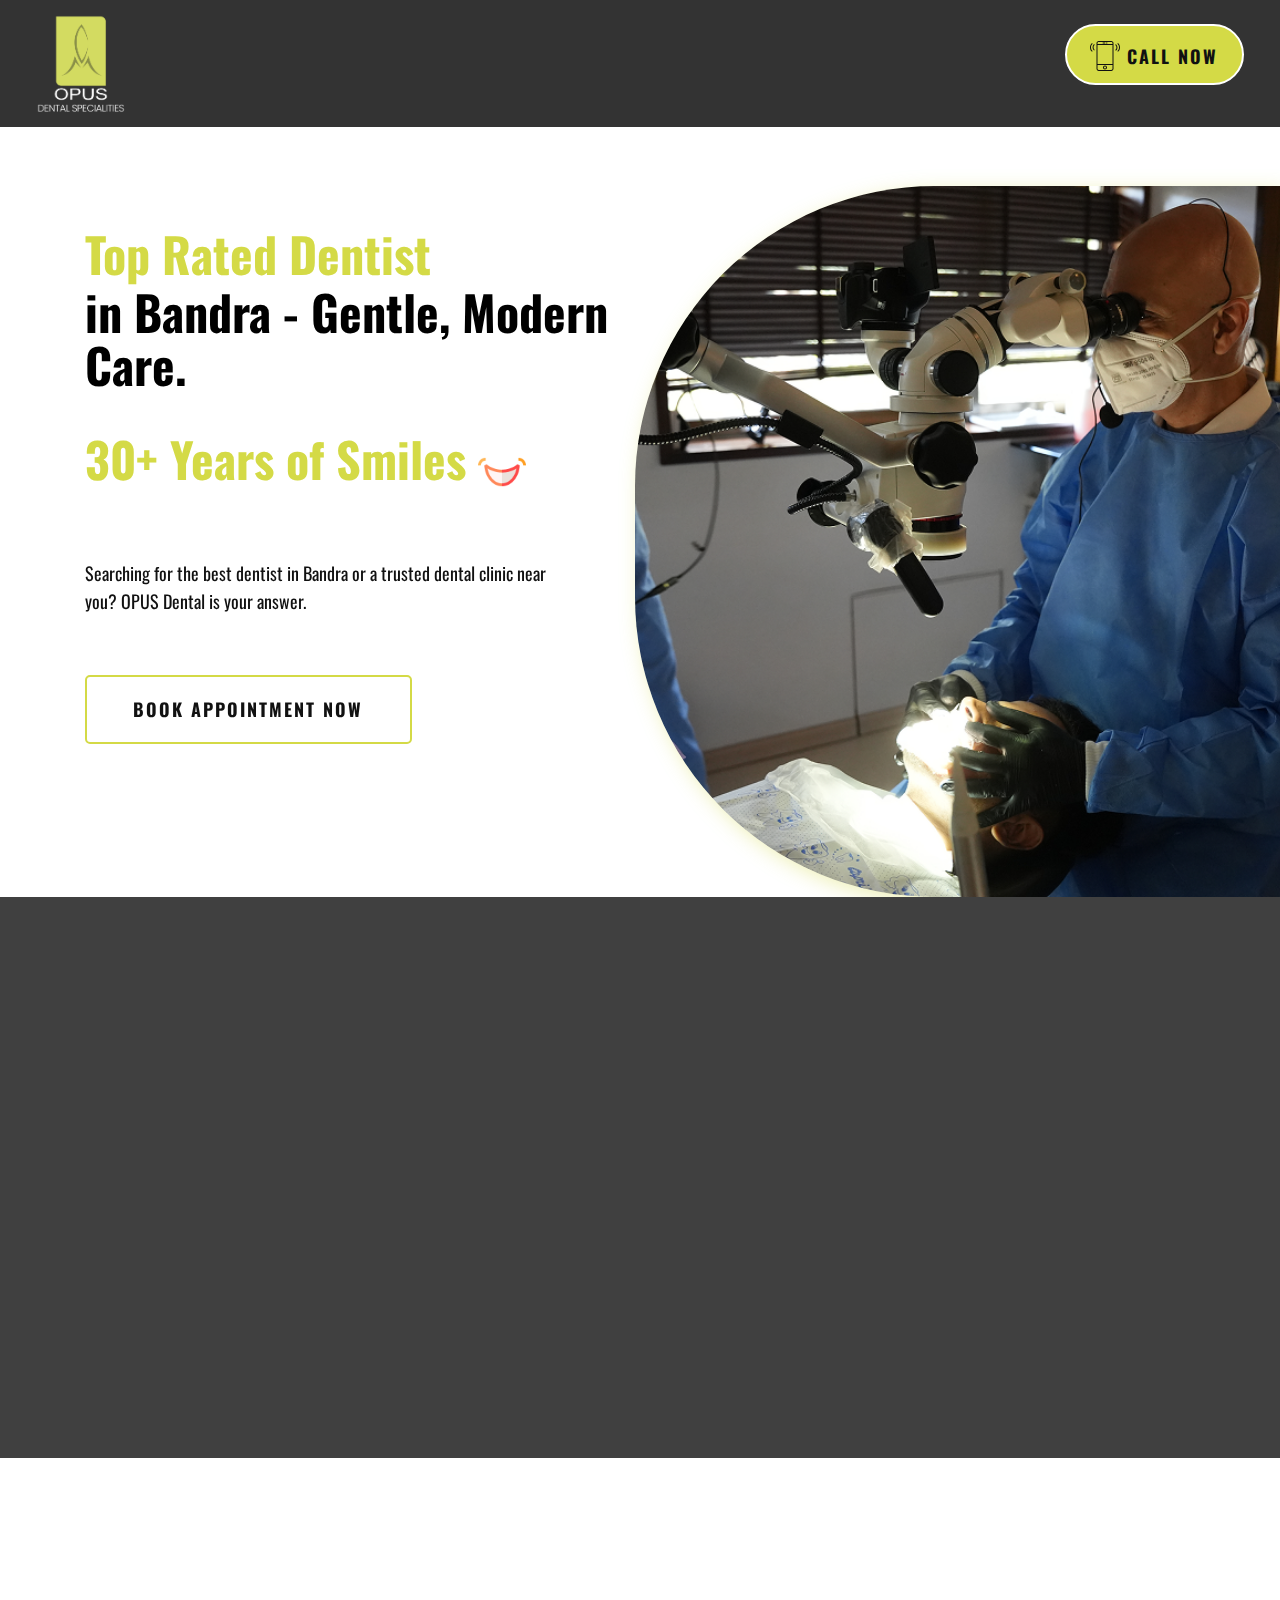
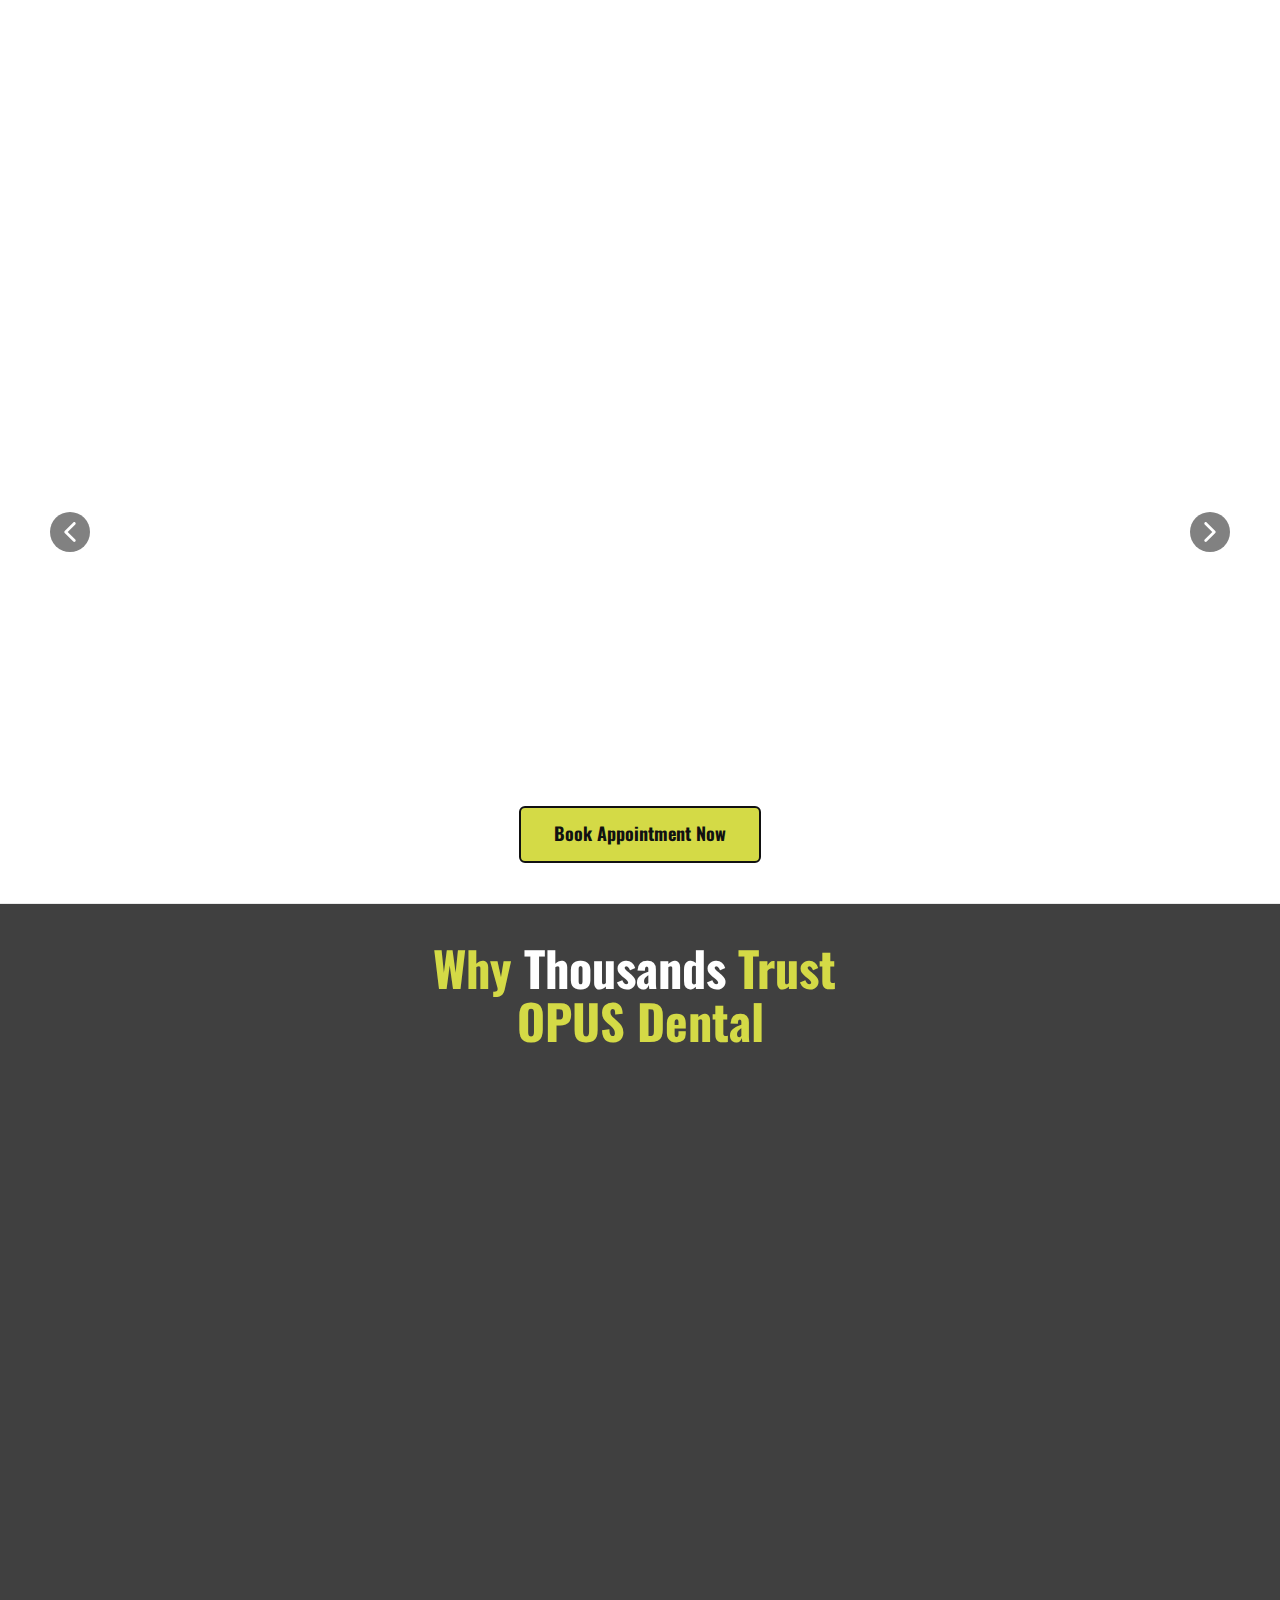
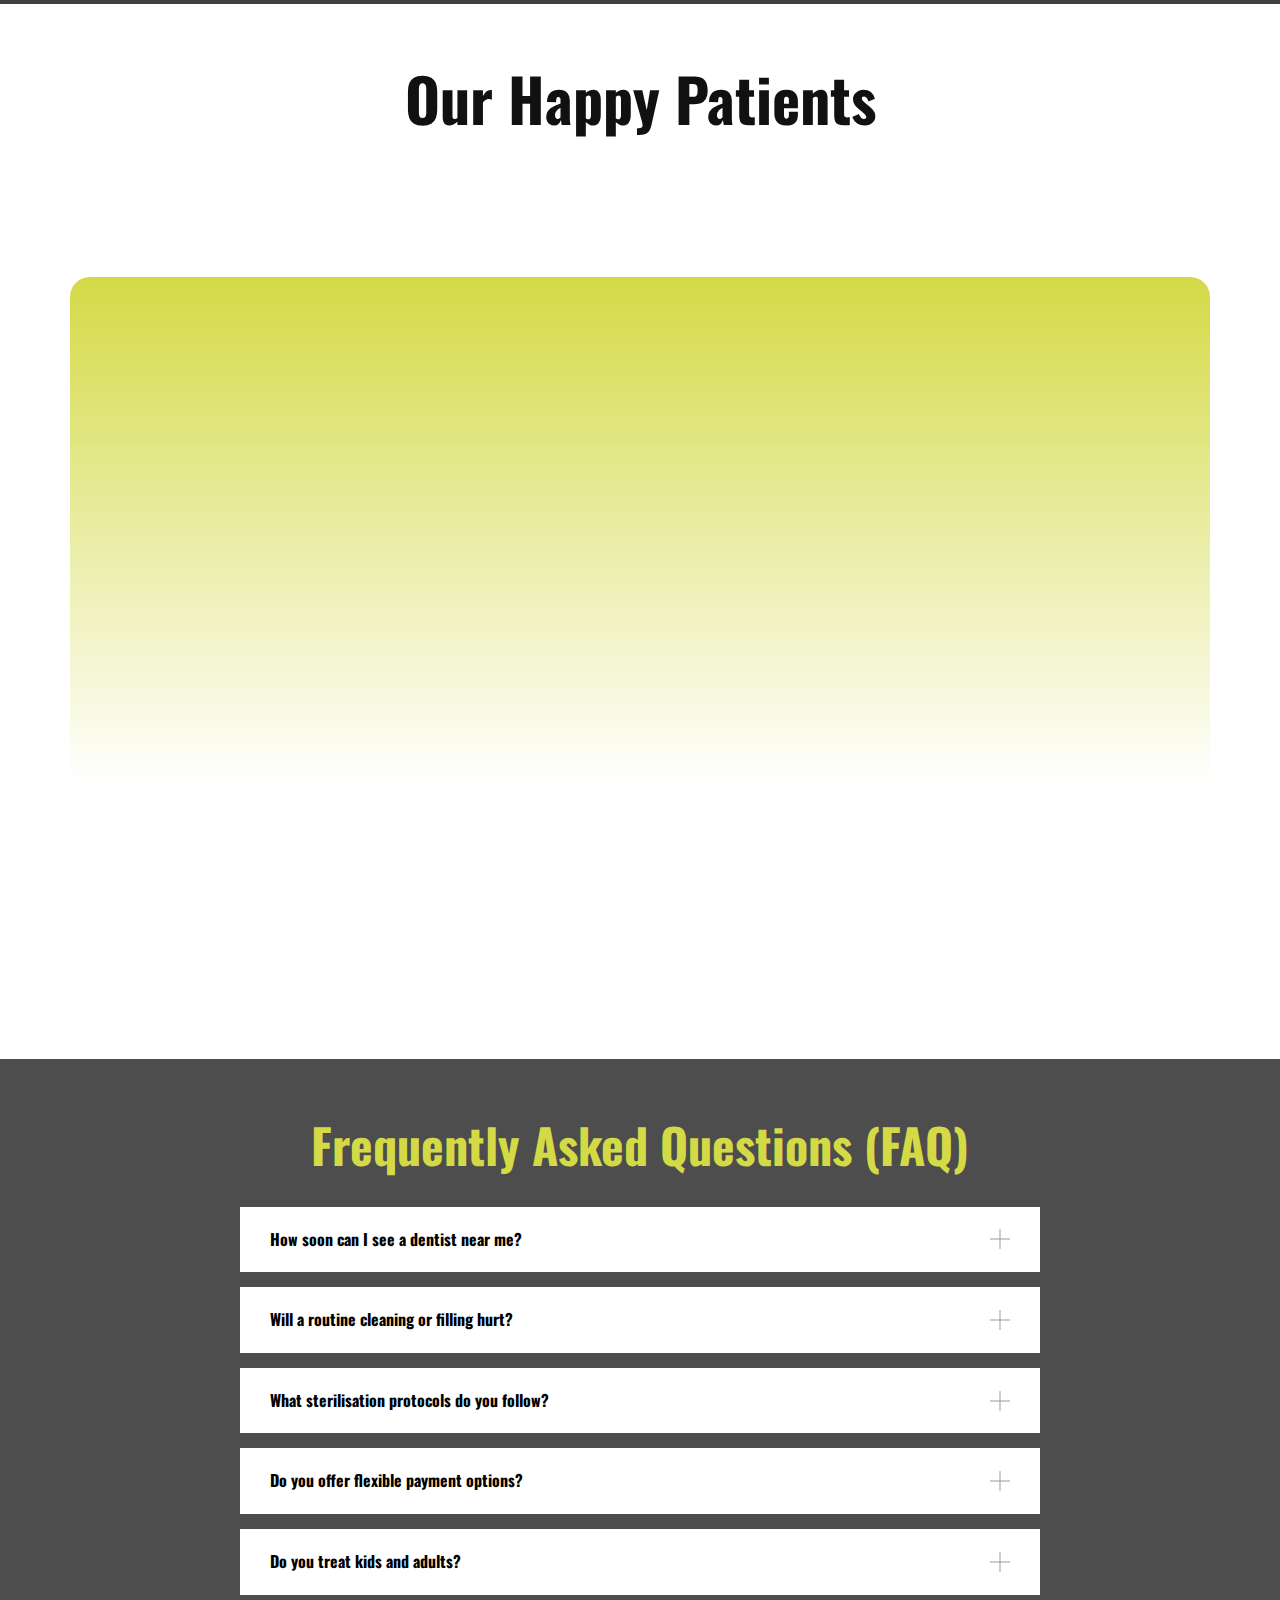
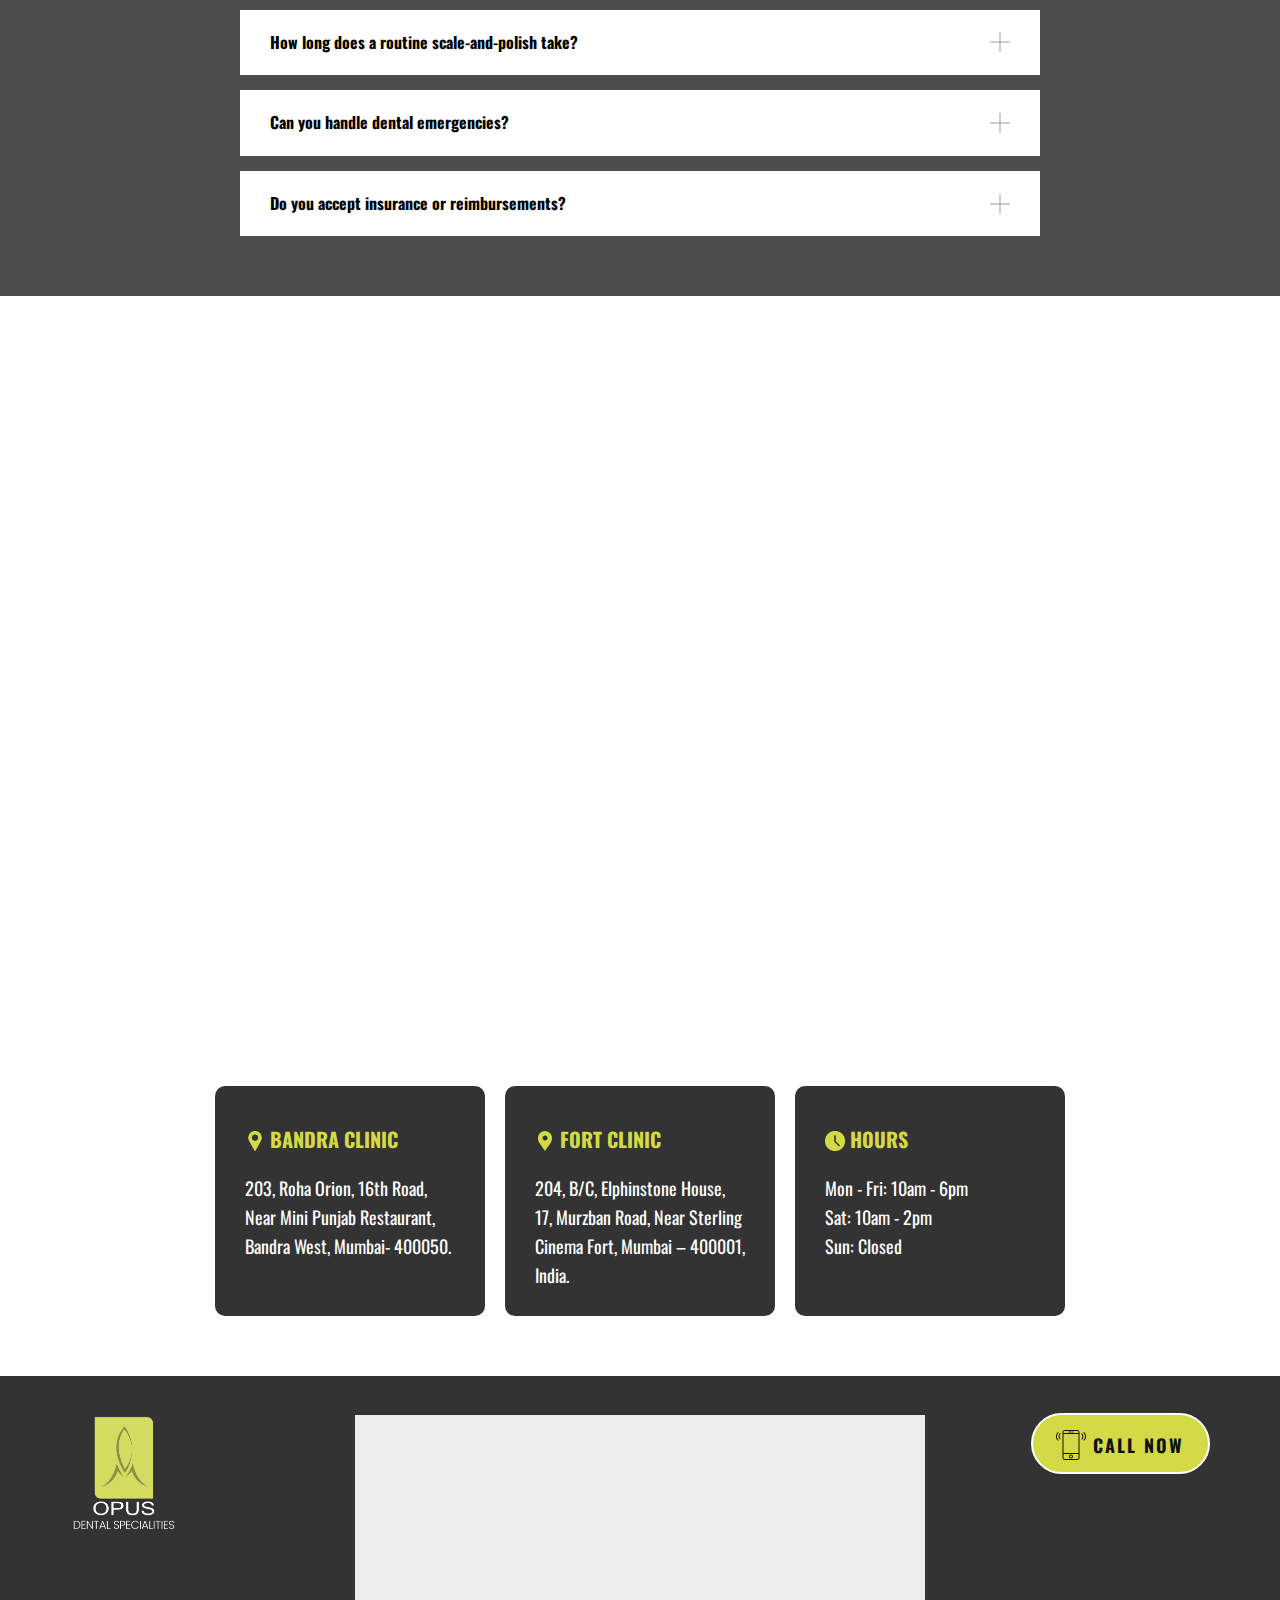
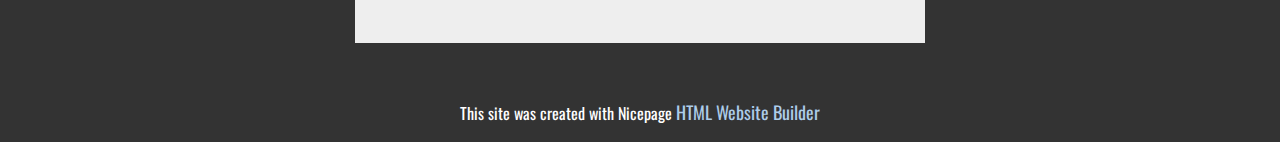
<file: index.html>
<!DOCTYPE html>
<html style="font-size: 16px;" lang="en"><head>
    <meta name="viewport" content="width=device-width, initial-scale=1.0">
    <meta charset="utf-8">
    <meta name="keywords" content="​Welcome to Dental Studios, Our Services, ​Quality And Modern Dentistry, ​New Patients Welcome, See our locations to take a virtual tour">
    <meta name="description" content="">
    <title>dentistry</title>
    <link rel="stylesheet" href="nicepage.css" media="screen">
<link rel="stylesheet" href="index.css" media="screen">
    <script class="u-script" type="text/javascript" src="jquery.js" defer=""></script>
    <script class="u-script" type="text/javascript" src="nicepage.js" defer=""></script>
    <meta name="generator" content="Nicepage 7.9.5, nicepage.com">
    <meta name="referrer" content="origin">
    
    
    
    
    
    
    
    
    
    
    
    
    <link id="u-theme-google-font" rel="stylesheet" href="https://fonts.googleapis.com/css?family=Oswald:200,300,400,500,600,700">
    <link id="u-page-google-font" rel="stylesheet" href="https://fonts.googleapis.com/css?family=Oswald:200,300,400,500,600,700|Roboto+Condensed:100,100i,200,200i,300,300i,400,400i,500,500i,600,600i,700,700i,800,800i,900,900i">
    <link id="u-header-footer-google-font" rel="stylesheet" href="https://fonts.googleapis.com/css?family=Oswald:200,300,400,500,600,700">
    <script type="application/ld+json">{
		"@context": "http://schema.org",
		"@type": "Organization",
		"name": "",
		"url": "/",
		"logo": "images/Opuslogo-02.png"
}</script>
    <meta name="theme-color" content="#478ac9">
    <meta property="og:title" content="dentistry">
    <meta property="og:type" content="website">
    <link rel="canonical" href="/">
  <meta data-intl-tel-input-cdn-path="intlTelInput/"></head>
  <body data-home-page="https://website6521482.nicepage.io/dentistry.html?version=c409e4d8-1334-0417-a455-b324af794908" data-home-page-title="dentistry" data-path-to-root="./" data-include-products="false" class="u-body u-xl-mode" data-lang="en"><header class="u-clearfix u-grey-80 u-header u-sticky u-sticky-a3c4 u-header" id="header"><div class="u-clearfix u-sheet u-valign-middle-md u-valign-middle-sm u-valign-middle-xl u-sheet-1">
        <a href="#" class="u-image u-logo u-image-1" data-image-width="3440" data-image-height="3821">
          <img src="images/Opuslogo-02.png" class="u-logo-image u-logo-image-1">
        </a>
        <a href="" class="u-active-custom-color-1 u-align-left u-border-2 u-border-active-custom-color-1 u-border-hover-custom-color-1 u-border-white u-btn u-btn-round u-button-style u-custom-color-1 u-custom-font u-dialog-link u-font-oswald u-hover-white u-radius u-text-active-white u-text-hover-black u-btn-1" data-animation-name="" data-animation-duration="0" data-animation-delay="0" data-animation-direction=""><span class="u-icon u-icon-1"><svg class="u-svg-content" viewBox="0 0 60 60" x="0px" y="0px" style="width: 1em; height: 1em;"><g><path d="M42.595,0H17.405C14.977,0,13,1.977,13,4.405v51.189C13,58.023,14.977,60,17.405,60h25.189C45.023,60,47,58.023,47,55.595
		V4.405C47,1.977,45.023,0,42.595,0z M15,8h30v38H15V8z M17.405,2h25.189C43.921,2,45,3.079,45,4.405V6H15V4.405
		C15,3.079,16.079,2,17.405,2z M42.595,58H17.405C16.079,58,15,56.921,15,55.595V48h30v7.595C45,56.921,43.921,58,42.595,58z"></path><path d="M30,49c-2.206,0-4,1.794-4,4s1.794,4,4,4s4-1.794,4-4S32.206,49,30,49z M30,55c-1.103,0-2-0.897-2-2s0.897-2,2-2
		s2,0.897,2,2S31.103,55,30,55z"></path><path d="M26,5h4c0.553,0,1-0.447,1-1s-0.447-1-1-1h-4c-0.553,0-1,0.447-1,1S25.447,5,26,5z"></path><path d="M33,5h1c0.553,0,1-0.447,1-1s-0.447-1-1-1h-1c-0.553,0-1,0.447-1,1S32.447,5,33,5z"></path><path d="M56.612,4.569c-0.391-0.391-1.023-0.391-1.414,0s-0.391,1.023,0,1.414c3.736,3.736,3.736,9.815,0,13.552
		c-0.391,0.391-0.391,1.023,0,1.414c0.195,0.195,0.451,0.293,0.707,0.293s0.512-0.098,0.707-0.293
		C61.128,16.434,61.128,9.085,56.612,4.569z"></path><path d="M52.401,6.845c-0.391-0.391-1.023-0.391-1.414,0s-0.391,1.023,0,1.414c1.237,1.237,1.918,2.885,1.918,4.639
		s-0.681,3.401-1.918,4.638c-0.391,0.391-0.391,1.023,0,1.414c0.195,0.195,0.451,0.293,0.707,0.293s0.512-0.098,0.707-0.293
		c1.615-1.614,2.504-3.764,2.504-6.052S54.017,8.459,52.401,6.845z"></path><path d="M4.802,5.983c0.391-0.391,0.391-1.023,0-1.414s-1.023-0.391-1.414,0c-4.516,4.516-4.516,11.864,0,16.38
		c0.195,0.195,0.451,0.293,0.707,0.293s0.512-0.098,0.707-0.293c0.391-0.391,0.391-1.023,0-1.414
		C1.065,15.799,1.065,9.72,4.802,5.983z"></path><path d="M9.013,6.569c-0.391-0.391-1.023-0.391-1.414,0c-1.615,1.614-2.504,3.764-2.504,6.052s0.889,4.438,2.504,6.053
		c0.195,0.195,0.451,0.293,0.707,0.293s0.512-0.098,0.707-0.293c0.391-0.391,0.391-1.023,0-1.414
		c-1.237-1.237-1.918-2.885-1.918-4.639S7.775,9.22,9.013,7.983C9.403,7.593,9.403,6.96,9.013,6.569z"></path>
</g></svg></span>&nbsp;CALL now
        </a>
      </div></header>
    <section class="u-clearfix u-valign-bottom-xl u-valign-middle-md u-valign-middle-sm u-white u-section-1" id="carousel_661e">
      <div class="custom-expanded data-layout-selected u-clearfix u-layout-wrap u-layout-wrap-1">
        <div class="u-layout">
          <div class="u-layout-row">
            <div class="u-align-left u-container-align-left u-container-style u-layout-cell u-size-28 u-layout-cell-1" data-animation-name="customAnimationIn" data-animation-duration="500" data-animation-direction="Right" data-animation-delay="500">
              <div class="u-container-layout u-container-layout-1">
                <h2 class="u-align-left u-text u-text-custom-color-1 u-text-1">Top Rated Dentist</h2>
                <h2 class="u-align-left u-text u-text-black u-text-2"><span style="font-weight: 700;"></span> in Bandra - Gentle, Modern Care.&nbsp;<br>
                </h2>
                <h2 class="u-align-left u-text u-text-custom-color-1 u-text-3"> 30+ Years of Smiles&nbsp;<span class="u-file-icon u-icon u-icon-1"><img src="images/2560297.png" alt=""></span>
                </h2>
                <p class="u-align-left u-custom-font u-font-oswald u-text u-text-4"> Searching for the&nbsp;best dentist in Bandra&nbsp;or a trusted&nbsp;dental clinic near you?&nbsp;OPUS Dental is your answer.<br>
                </p>
                <a href="#popup-99fa" class="u-active-custom-color-1 u-align-center-lg u-align-center-md u-align-center-sm u-align-center-xl u-align-left-xs u-border-2 u-border-active-custom-color-1 u-border-custom-color-1 u-border-hover-custom-color-1 u-btn u-btn-round u-button-style u-custom-font u-dialog-link u-font-oswald u-hover-grey-75 u-radius-5 u-text-active-white u-text-hover-white u-white u-btn-1" data-animation-name="" data-animation-duration="0" data-animation-delay="0" data-animation-direction="" title="FORM">Book Appointment Now </a>
              </div>
            </div>
            <div class="u-container-style u-image u-image-round u-layout-cell u-radius u-size-32 u-image-1" data-image-width="1600" data-image-height="1053">
              <div class="u-container-layout u-container-layout-2"></div>
            </div>
          </div>
        </div>
      </div>
    </section>
    <section class="u-clearfix u-hidden-lg u-hidden-xl u-section-2" id="block-4">
      <div class="u-clearfix u-sheet u-valign-top-lg u-valign-top-md u-valign-top-sm u-valign-top-xl u-sheet-1">
        <h2 class="u-align-left u-text u-text-1" data-animation-name="customAnimationIn" data-animation-duration="1000" data-animation-delay="0">Don't wait for symptoms to get <span class="u-text-custom-color-1">worse.</span>
          <br>
          <br>Schedule your consultation with an expert now.
        </h2>
        <div class="u-border-2 u-border-grey-75 u-expanded-width u-form u-hidden-lg u-hidden-xl u-form-1">
          <form action="https://forms.nicepagesrv.com/v2/form/process" class="u-clearfix u-form-spacing-10 u-form-vertical u-inner-form" source="email" name="form-2" style="padding: 10px;">
            <div class="u-form-group u-form-name">
              <label for="name-3456" class="u-label">Full Name</label>
              <input type="text" placeholder="Enter your Full Name" id="name-3456" name="name" class="u-input u-input-rectangle" required="">
            </div>
            <div class="u-form-email u-form-group">
              <label for="email-3456" class="u-label">Email</label>
              <input type="email" placeholder="Enter a valid email address" id="email-3456" name="email" class="u-input u-input-rectangle" required="">
            </div>
            <div class="u-form-group">
              <label for="message-3456" class="u-label">Phone</label>
              <input placeholder="Enter your Phone Number" rows="4" cols="50" id="message-3456" name="message" class="u-input u-input-rectangle" required="required" type="text">
            </div>
            <div class="u-align-center-xs u-align-left-lg u-align-left-md u-align-left-sm u-align-left-xl u-form-group u-form-submit">
              <a href="#" class="u-active-custom-color-1 u-border-2 u-border-custom-color-2 u-btn u-btn-submit u-button-style u-custom-color-1 u-hover-grey-80 u-btn-1">Schedule My Consultation</a>
              <input type="submit" value="submit" class="u-form-control-hidden">
            </div>
            <div class="u-form-send-message u-form-send-success"> Thank you! Your message has been sent. </div>
            <div class="u-form-send-error u-form-send-message"> Unable to send your message. Please fix errors then try again. </div>
            <input type="hidden" value="" name="recaptchaResponse">
            <input type="hidden" name="formServices" value="78f475de-7eef-fabd-96e7-3042cef2256f">
          </form>
        </div>
      </div>
    </section>
    <section class="u-align-center u-clearfix u-container-align-center u-grey-75 u-section-3" id="carousel_986b">
      <div class="u-clearfix u-sheet u-valign-middle-sm u-valign-middle-xl u-sheet-1">
        <div class="u-expanded-width u-list u-list-1">
          <div class="u-repeater u-repeater-1">
            <div class="u-align-center u-border-2 u-border-white u-container-align-center u-container-style u-list-item u-repeater-item u-shape-rectangle u-list-item-1" data-animation-name="customAnimationIn" data-animation-duration="1000" data-animation-delay="0">
              <div class="u-container-layout u-similar-container u-valign-top-lg u-valign-top-md u-valign-top-sm u-valign-top-xs u-container-layout-1"><span class="u-align-center u-border-2 u-border-white u-icon u-icon-circle u-text-custom-color-1 u-icon-1" data-animation-name="" data-animation-duration="0" data-animation-delay="0" data-animation-direction=""><svg class="u-svg-link" preserveAspectRatio="xMidYMin slice" viewBox="0 0 511.818 511.818" style=""><use xlink:href="#svg-56f0"></use></svg><svg class="u-svg-content" viewBox="0 0 511.818 511.818" id="svg-56f0"><g><path d="m496.818 393.405h-10v-75.129c0-6.102-3.649-11.342-8.879-13.685 5.626-9.142 8.879-19.893 8.879-31.392 0-33.126-26.95-60.076-60.076-60.076h-34.924c-8.284 0-15 6.716-15 15 0 8.355-6.797 15.152-15.152 15.152h-40.715c-24.814 0-45 20.188-45 45.001 0 6.939 1.581 13.514 4.398 19.389-2.717 2.715-4.398 6.466-4.398 10.611v75.128h-13.807l-106.76-51.597c-4.047-1.957-8.562-2.991-13.058-2.991h-127.326c-8.284 0-15 6.716-15 15v60c0 8.284 6.716 15 15 15h113.588l106.766 51.599c4.047 1.956 8.561 2.989 13.053 2.989h248.412c8.284 0 15-6.716 15-15v-59.999c-.001-8.284-6.716-15-15.001-15zm-70.867 0v-60.129h30.867v60.129zm-30-60.129v60.128h-30v-60.128zm-75-60.001h40.715c19.641 0 36.394-12.607 42.591-30.152h22.485c16.584 0 30.076 13.492 30.076 30.076s-13.492 30.076-30.076 30.076c-.007 0-.013.001-.019.001h-105.752c-.007 0-.013-.001-.019-.001-8.272 0-15-6.729-15-15-.001-8.271 6.728-15 14.999-15zm-15 60.001h30v60.128h-30zm175.867 120.128-233.412-.001-106.766-51.6c-4.046-1.954-8.559-2.987-13.052-2.987h-98.588v-30l112.327.001 106.761 51.597c4.047 1.957 8.562 2.991 13.058 2.991h219.673v29.999z"></path><path d="m419.915 168.137h3.992v3.992c0 8.284 6.716 15 15 15s15-6.716 15-15v-3.992h3.993c8.284 0 15-6.716 15-15s-6.716-15-15-15h-3.993v-3.993c0-8.284-6.716-15-15-15s-15 6.716-15 15v3.993h-3.992c-8.284 0-15 6.716-15 15s6.716 15 15 15z"></path><path d="m344.096 77.407h3.992v3.992c0 8.284 6.716 15 15 15s15-6.716 15-15v-3.992h3.993c8.284 0 15-6.716 15-15s-6.716-15-15-15h-3.993v-3.993c0-8.284-6.716-15-15-15s-15 6.716-15 15v3.993h-3.992c-8.284 0-15 6.716-15 15s6.716 15 15 15z"></path><path d="m253.879 181.252h3.993v3.993c0 8.284 6.716 15 15 15s15-6.716 15-15v-3.993h3.992c8.284 0 15-6.716 15-15s-6.716-15-15-15h-3.992v-3.992c0-8.284-6.716-15-15-15s-15 6.716-15 15v3.992h-3.993c-8.284 0-15 6.716-15 15s6.716 15 15 15z"></path>
</g></svg></span>
                <h5 class="u-align-center u-custom-font u-font-oswald u-text u-text-white u-text-1"> All Services, One Visit -Multispecialty Dentistry</h5>
                <p class="u-align-center u-custom-font u-font-oswald u-text u-text-white u-text-2"> All Services Under One Roof - Checkups, Cosmetic,
Implants, Root Canals, Kids &amp; more. </p>
              </div>
            </div>
            <div class="u-align-center u-border-2 u-border-white u-container-align-center u-container-style u-list-item u-repeater-item u-shape-rectangle u-list-item-2" data-animation-name="customAnimationIn" data-animation-duration="1000" data-animation-delay="0">
              <div class="u-container-layout u-similar-container u-valign-top-lg u-valign-top-md u-valign-top-sm u-valign-top-xs u-container-layout-2"><span class="u-align-center u-border-2 u-border-white u-icon u-icon-circle u-text-custom-color-1 u-icon-2" data-animation-name="" data-animation-duration="0" data-animation-delay="0" data-animation-direction=""><svg class="u-svg-link" preserveAspectRatio="xMidYMin slice" viewBox="0 0 512 512" style=""><use xlink:href="#svg-ea0e"></use></svg><svg class="u-svg-content" viewBox="0 0 512 512" id="svg-ea0e"><g><path d="m512 128.533-80.643-44.192-44.191-84.341-31.581 61.281c-14.219-4.49-29.016-6.77-44.15-6.77-27.924 0-57.382 9.293-82.364 25.76-24.982-16.466-54.441-25.76-82.364-25.76-80.895.001-146.707 65.813-146.707 146.708 0 48.802 23.407 77.079 56.083 115.237l51.954 161.935c6.283 20.105 24.647 33.609 45.717 33.609h9.033l63.271-119.556c.793-1.5 2.077-1.815 3.014-1.815s2.22.314 3.014 1.815l63.269 119.556h9.033c21.07 0 39.434-13.503 45.717-33.61l51.953-161.934c32.677-38.159 56.084-66.436 56.084-115.237 0-13.68-1.866-27.119-5.554-40.105zm-94.108 116.286c-10.203 20.215-27.934 39.65-42.552 56.713l-53.821 167.759-.04.126c-1.488 4.786-4.809 8.574-9.055 10.697l-53.822-101.703c-5.805-10.969-17.12-17.783-29.53-17.783s-23.726 6.814-29.53 17.783l-53.823 101.703c-4.247-2.123-7.566-5.91-9.055-10.696l-53.862-167.886c-25.245-29.466-52.802-59.179-52.802-100.313 0-64.353 52.354-116.707 116.707-116.707 31.37 0 58.167 14.506 82.364 33.056 31.691-24.293 67.848-39.354 108.311-30.169l-75.21 41.134 80.802 44.192 44.192 80.802 39.334-71.921c3.646 21.575 1.292 43.598-8.608 63.213zm-8.638-94.198-22.088 40.386-22.089-40.386-40.386-22.088 40.386-22.088 22.089-40.386 22.088 40.386 40.386 22.088z"></path><path d="m464.958 28.404h30v30h-30z"></path><path d="m279.457 198.895h30v30h-30z"></path>
</g></svg></span>
                <h5 class="u-align-center u-custom-font u-font-oswald u-text u-text-white u-text-3"> 30+ Years Of Trust</h5>
                <p class="u-align-center u-custom-font u-font-oswald u-text u-text-white u-text-4"> Trusted by Thousands of patients in Mumbai.</p>
              </div>
            </div>
            <div class="u-align-center u-border-2 u-border-white u-container-align-center u-container-style u-list-item u-repeater-item u-shape-rectangle u-list-item-3" data-animation-name="customAnimationIn" data-animation-duration="1000" data-animation-delay="0">
              <div class="u-container-layout u-similar-container u-valign-top-lg u-valign-top-md u-valign-top-sm u-valign-top-xs u-container-layout-3"><span class="u-align-center u-border-2 u-border-white u-icon u-icon-circle u-text-custom-color-1 u-icon-3" data-animation-name="" data-animation-duration="0" data-animation-delay="0" data-animation-direction=""><svg class="u-svg-link" preserveAspectRatio="xMidYMin slice" viewBox="-30 1 511 511.9996" style=""><use xlink:href="#svg-2ba3"></use></svg><svg class="u-svg-content" viewBox="-30 1 511 511.9996" id="svg-2ba3"><path d="m260.855469 17.675781c-21.53125 12.726563-48.285157 12.722657-69.8125.003907-107.605469-63.640626-228.847657 56.125-179 174.695312 5.011719 11.957031 9.175781 24.234375 12.378906 36.5 1.726563 6.601562 7.691406 11.207031 14.515625 11.207031h111.511719v57.578125l-15.496094 2.613282c-8.167969 1.375-13.671875 9.109374-12.296875 17.277343 1.378906 8.195313 9.144531 13.671875 17.285156 12.296875l10.503906-1.769531v29.257813l-17.464843 2.910156c-8.171875 1.363281-13.691407 9.089844-12.328125 17.257812 1.355468 8.15625 9.066406 13.691406 17.261718 12.328125l12.53125-2.085937v29.574218l-17.464843 2.910157c-8.171875 1.359375-13.691407 9.085937-12.328125 17.257812 1.355468 8.152344 9.066406 13.6875 17.261718 12.328125l12.53125-2.089844v9.289063c0 30.320313 24.675782 54.984375 55 54.984375h40c30.328126 0 55-24.664062 55-54.984375v-34.28125l17.46875-2.910156c8.167969-1.359375 13.691407-9.085938 12.328126-17.257813-1.363282-8.167968-9.089844-13.683594-17.261719-12.328125l-12.535157 2.089844v-29.574219l17.46875-2.910156c8.167969-1.363281 13.691407-9.089844 12.328126-17.257812-1.363282-8.171876-9.089844-13.683594-17.261719-12.328126l-12.535157 2.085938v-29.539062l17.496094-2.949219c8.167969-1.375 13.671875-9.109375 12.296875-17.277344s-9.113281-13.675781-17.285156-12.296875l-12.503906 2.105469v-32.304688h111.15625c7.089843.460938 13.59375-4.15625 15.445312-11.097656 4.507813-16.894531 10.941407-32.671875 12.238281-35.261719 51.417969-119.027344-70.53125-239.859375-178.433593-176.046875zm9.59375 439.339844c0 13.78125-11.214844 24.992187-25 24.992187h-40c-13.785157 0-25-11.210937-25-24.992187v-14.285156l90-14.996094zm0-59.6875-90 14.992187v-29.574218l90-14.996094zm0-59.984375-90 14.996094v-29.316406l90-15.164063zm0-59.898438-90 15.164063v-52.523437h90zm141.296875-95.613281c-3.960938 9.171875-7.464844 18.636719-10.457032 28.257813h-351.003906c-3-9.871094-6.542968-19.691406-10.578125-29.320313-38.523437-91.632812 53.03125-186.382812 136.070313-137.269531 30.945312 18.28125 69.394531 18.28125 100.347656-.003906 83.585938-49.433594 175.246094 46.613281 135.621094 138.335937zm0 0"></path></svg></span>
                <h5 class="u-align-center u-custom-font u-font-oswald u-text u-text-white u-text-5"> PAIN-FREE Advanced Technology</h5>
                <p class="u-align-center u-custom-font u-font-oswald u-text u-text-white u-text-6">3D Scans, Lasers &amp; Painless Treatments for comfort and precision.</p>
              </div>
            </div>
            <div class="u-align-center u-border-2 u-border-white u-container-align-center u-container-style u-list-item u-repeater-item u-shape-rectangle u-list-item-4" data-animation-name="customAnimationIn" data-animation-duration="1000" data-animation-delay="0">
              <div class="u-container-layout u-similar-container u-valign-top-lg u-valign-top-md u-valign-top-sm u-valign-top-xs u-container-layout-4"><span class="u-align-center u-border-2 u-border-white u-icon u-icon-circle u-text-custom-color-1 u-icon-4" data-animation-name="" data-animation-duration="0" data-animation-delay="0" data-animation-direction=""><svg class="u-svg-link" preserveAspectRatio="xMidYMin slice" viewBox="0 0 512 512" style=""><use xlink:href="#svg-be11"></use></svg><svg class="u-svg-content" viewBox="0 0 512 512" id="svg-be11"><g><path d="m404.625 301.25h-74.88c-6.973-34.33-37.387-60.25-73.745-60.25s-66.772 25.919-73.745 60.25h-74.88c-4.483 0-8.731 2.005-11.58 5.466-2.85 3.461-4.001 8.015-3.141 12.414.233 1.192 9.952 48.824 9.952 48.824 11.109 51.491 18.449 85.507 29.101 107.503 12.239 25.273 30.085 36.543 57.863 36.543 11.398 0 27.858-1.317 39.159-12.703 14.583-14.694 14.409-37.724 14.122-75.878-.044-5.927-.091-12.056-.091-18.679 0-7.3 5.939-13.24 13.24-13.24s13.24 5.939 13.24 13.24c0 6.623-.046 12.752-.091 18.679-.288 38.155-.461 61.185 14.122 75.878 11.301 11.386 27.761 12.703 39.159 12.703 27.778 0 45.624-11.271 57.863-36.543 10.652-21.996 17.991-56.012 29.101-107.503 0 0 9.719-47.631 9.952-48.824.861-4.399-.291-8.953-3.141-12.414-2.849-3.461-7.097-5.466-11.58-5.466zm-24.556 60.377c-22.708 105.249-27.928 120.373-57.639 120.373-9.329 0-15.34-1.291-17.866-3.836-5.783-5.827-5.621-27.314-5.416-54.519.045-5.983.092-12.169.092-18.905 0-23.842-19.397-43.24-43.24-43.24s-43.24 19.397-43.24 43.24c0 6.736.046 12.922.092 18.905.205 27.205.367 48.692-5.416 54.519-2.526 2.546-8.537 3.836-17.866 3.836-29.71 0-34.931-15.124-57.639-120.374 0 0-4.564-21.73-6.293-30.376h260.725c-1.731 8.647-6.294 30.377-6.294 30.377zm-124.069-90.627c19.694 0 36.481 12.651 42.684 30.25h-85.368c6.203-17.599 22.99-30.25 42.684-30.25z"></path><path d="m403.954 31.929c-20.942-20.851-48.564-32.162-77.816-31.924-16.688.146-32.706 3.952-47.606 11.315-14.318 7.076-30.744 7.076-45.064 0-14.9-7.362-30.917-11.169-47.601-11.314-29.27-.266-56.879 11.074-77.82 31.924-21.448 21.355-33.183 49.789-33.041 80.064.164 34.268 6.562 63.823 19.56 90.356 2.519 5.142 7.745 8.401 13.471 8.401h295.929c5.726 0 10.952-3.259 13.471-8.401 12.998-26.533 19.396-56.088 19.56-90.356v-.001c.139-30.276-11.595-58.709-33.043-80.064zm-286.258 148.821c-8.508-20.366-12.565-42.519-12.691-68.899-.104-22.183 8.493-43.017 24.208-58.663 15.208-15.141 35.226-23.385 56.387-23.185 12.131.105 23.764 2.868 34.577 8.21 22.767 11.252 48.88 11.25 71.645 0 10.813-5.343 22.446-8.105 34.582-8.211 21.149-.235 41.175 8.042 56.383 23.185 15.715 15.646 24.312 36.48 24.208 58.662-.126 26.381-4.183 48.535-12.691 68.9h-276.608z"></path>
</g></svg></span>
                <h5 class="u-align-center u-custom-font u-font-oswald u-text u-text-white u-text-7">Convenient Locations </h5>
                <p class="u-align-center u-custom-font u-font-oswald u-text u-text-white u-text-8"> Bandra &amp; Fort, easy parking and metro access.</p>
              </div>
            </div>
          </div>
        </div>
      </div>
    </section>
    <section class="u-align-center-xs u-clearfix u-section-4" id="block-3">
      <div class="u-clearfix u-sheet u-valign-middle-lg u-valign-middle-md u-valign-middle-sm u-valign-middle-xl u-sheet-1">
        <div class="u-expanded-width u-list u-list-1">
          <div class="u-repeater u-repeater-1">
            <div class="u-container-align-center-xs u-container-style u-list-item u-repeater-item u-shape-rectangle u-list-item-1" data-animation-name="customAnimationIn" data-animation-duration="1000" data-animation-delay="0">
              <div class="u-container-layout u-similar-container u-valign-middle-lg u-valign-middle-md u-valign-middle-sm u-valign-middle-xs u-valign-top-xl u-container-layout-1">
                <img alt="" class="u-expanded-width-xs u-image u-image-contain u-image-default u-image-1" data-image-width="900" data-image-height="268" src="images/SD-LOGO-NETWORK.png">
              </div>
            </div>
            <div class="u-container-style u-list-item u-repeater-item u-shape-rectangle u-list-item-2" data-animation-name="customAnimationIn" data-animation-duration="1000" data-animation-delay="0">
              <div class="u-container-layout u-similar-container u-valign-middle-lg u-valign-middle-md u-valign-middle-sm u-valign-middle-xs u-valign-top-xl u-container-layout-2">
                <img alt="" class="u-expanded-width-xs u-image u-image-contain u-image-default u-image-2" data-image-width="6000" data-image-height="3375" src="images/G-o-o-g-l-e-A-d-s-Optimization-Strategy-5.pptx.jpg">
              </div>
            </div>
            <div class="u-container-style u-list-item u-repeater-item u-shape-rectangle u-list-item-3" data-animation-name="customAnimationIn" data-animation-duration="1000" data-animation-delay="0">
              <div class="u-container-layout u-similar-container u-valign-middle-lg u-valign-middle-md u-valign-middle-sm u-valign-middle-xs u-valign-top-xl u-container-layout-3">
                <img alt="" class="u-expanded-width-xs u-image u-image-contain u-image-default u-image-3" data-image-width="6000" data-image-height="3375" src="images/G-o-o-g-l-e-A-d-s-Optimization-Strategy-5.pptxDesktopWallpaper-2.jpg">
              </div>
            </div>
          </div>
        </div>
      </div>
    </section>
    <section class="u-clearfix u-gradient u-section-5" id="carousel_50f5">
      <div class="u-clearfix u-sheet u-valign-middle-md u-valign-middle-sm u-sheet-1">
        <h2 class="u-align-center u-custom-font u-font-oswald u-text u-text-custom-color-1 u-text-default u-text-1" data-animation-name="customAnimationIn" data-animation-duration="1500"> Our Comprehensive&nbsp;<br>Dental Services
        </h2>
        <div class="u-expanded-width u-layout-horizontal u-list u-list-1">
          <div class="u-repeater u-repeater-1">
            <div class="u-container-style u-image u-image-round u-list-item u-radius u-repeater-item u-image-1" data-image-width="1380" data-image-height="920" data-animation-name="customAnimationIn" data-animation-duration="1500" data-animation-delay="500">
              <div class="u-container-layout u-similar-container u-valign-bottom u-container-layout-1">
                <div class="u-container-align-center u-container-style u-expanded-width u-grey-70 u-group u-radius u-shape-round u-group-1">
                  <div class="u-container-layout u-valign-middle u-container-layout-2">
                    <h3 class="u-align-center u-custom-font u-font-oswald u-text u-text-custom-color-1 u-text-default u-text-2"> General &amp; Preventive Care</h3>
                    <p class="u-align-center u-custom-font u-font-oswald u-text u-text-default u-text-3"> Routine Check-ups, Cleanings (Polishing &amp; EMS
Airflow), Fillings, Gum Disease Prevention</p>
                  </div>
                </div>
              </div>
            </div>
            <div class="u-container-style u-image u-image-round u-list-item u-radius u-repeater-item u-image-2" data-image-width="1380" data-image-height="918" data-animation-name="customAnimationIn" data-animation-duration="1500" data-animation-delay="500">
              <div class="u-container-layout u-similar-container u-valign-bottom u-container-layout-3">
                <div class="u-container-align-center u-container-style u-expanded-width u-grey-70 u-group u-radius u-shape-round u-group-2">
                  <div class="u-container-layout u-valign-middle u-container-layout-4">
                    <h3 class="u-align-center u-custom-font u-font-oswald u-text u-text-custom-color-1 u-text-default u-text-4"> Advanced Restorative </h3>
                    <p class="u-align-center u-custom-font u-font-oswald u-text u-text-default u-text-5"> Root Canal Therapy, Crowns &amp; Bridges, Dentures,
Dental Implants</p>
                  </div>
                </div>
              </div>
            </div>
            <div class="u-container-style u-image u-image-round u-list-item u-radius u-repeater-item u-image-3" data-image-width="3960" data-image-height="2640" data-animation-name="customAnimationIn" data-animation-duration="1500" data-animation-delay="500">
              <div class="u-container-layout u-similar-container u-valign-bottom u-container-layout-5">
                <div class="u-container-align-center u-container-style u-expanded-width u-grey-70 u-group u-radius u-shape-round u-group-3">
                  <div class="u-container-layout u-valign-middle u-container-layout-6">
                    <h3 class="u-align-center u-custom-font u-font-oswald u-text u-text-custom-color-1 u-text-default u-text-6"> Cosmetic Dentistry</h3>
                    <p class="u-align-center u-custom-font u-font-oswald u-text u-text-default u-text-7"> Teeth Whitening, Smile Makeovers &amp; Veneers, Bonding. Orthodontics: Braces &amp; Clear Aligners (Invisalign). </p>
                  </div>
                </div>
              </div>
            </div>
            <div class="u-container-style u-image u-image-round u-list-item u-radius u-repeater-item u-image-4" data-image-width="5904" data-image-height="3936" data-animation-name="customAnimationIn" data-animation-duration="1500" data-animation-delay="500">
              <div class="u-container-layout u-similar-container u-valign-bottom u-container-layout-7">
                <div class="u-container-align-center u-container-style u-expanded-width u-grey-70 u-group u-radius u-shape-round u-group-4">
                  <div class="u-container-layout u-valign-middle u-container-layout-8">
                    <h3 class="u-align-center u-custom-font u-font-oswald u-text u-text-custom-color-1 u-text-default u-text-8"> Pediatric Dentistry</h3>
                    <p class="u-align-center u-custom-font u-font-oswald u-text u-text-default u-text-9"> Child-friendly care, preventive care for kids.</p>
                  </div>
                </div>
              </div>
            </div>
            <div class="u-container-style u-image u-image-round u-list-item u-radius u-repeater-item u-image-5" data-image-width="1380" data-image-height="920" data-animation-name="customAnimationIn" data-animation-duration="1500" data-animation-delay="500">
              <div class="u-container-layout u-similar-container u-valign-bottom u-container-layout-9">
                <div class="u-container-align-center u-container-style u-expanded-width u-grey-70 u-group u-radius u-shape-round u-group-5">
                  <div class="u-container-layout u-valign-middle u-container-layout-10">
                    <h3 class="u-align-center u-custom-font u-font-oswald u-text u-text-custom-color-1 u-text-default u-text-10"> Specialty Treatments </h3>
                    <p class="u-align-center u-custom-font u-font-oswald u-text u-text-default u-text-11"> Periodontal (Gum) Therapies, TMJ Disorder Treatment,
Laser Dentistry, Full Mouth Rehabilitation</p>
                  </div>
                </div>
              </div>
            </div>
            <div class="u-container-style u-image u-image-round u-list-item u-radius u-repeater-item u-image-6" data-image-width="700" data-image-height="1050" data-animation-name="customAnimationIn" data-animation-duration="1500" data-animation-delay="500">
              <div class="u-container-layout u-similar-container u-valign-bottom u-container-layout-11">
                <div class="u-container-align-center u-container-style u-expanded-width u-grey-70 u-group u-radius u-shape-round u-group-6">
                  <div class="u-container-layout u-valign-middle u-container-layout-12">
                    <h3 class="u-align-center u-custom-font u-font-oswald u-text u-text-custom-color-1 u-text-default u-text-12"> Dental Implants</h3>
                    <p class="u-align-center u-custom-font u-font-oswald u-text u-text-default u-text-13"> Permanent, natural-looking teeth solutions to replace missing teeth.</p>
                  </div>
                </div>
              </div>
            </div>
          </div>
          <a class="u-gallery-nav u-gallery-nav-prev u-grey-70 u-icon-circle u-opacity u-opacity-70 u-spacing-10 u-text-white u-gallery-nav-1" href="#" role="button"><span aria-hidden="true">
              <svg viewBox="0 0 451.847 451.847"><path d="M97.141,225.92c0-8.095,3.091-16.192,9.259-22.366L300.689,9.27c12.359-12.359,32.397-12.359,44.751,0
c12.354,12.354,12.354,32.388,0,44.748L173.525,225.92l171.903,171.909c12.354,12.354,12.354,32.391,0,44.744
c-12.354,12.365-32.386,12.365-44.745,0l-194.29-194.281C100.226,242.115,97.141,234.018,97.141,225.92z"></path></svg></span><span class="sr-only">
              <svg viewBox="0 0 451.847 451.847"><path d="M97.141,225.92c0-8.095,3.091-16.192,9.259-22.366L300.689,9.27c12.359-12.359,32.397-12.359,44.751,0
c12.354,12.354,12.354,32.388,0,44.748L173.525,225.92l171.903,171.909c12.354,12.354,12.354,32.391,0,44.744
c-12.354,12.365-32.386,12.365-44.745,0l-194.29-194.281C100.226,242.115,97.141,234.018,97.141,225.92z"></path></svg></span>
          </a>
          <a class="u-gallery-nav u-gallery-nav-next u-grey-70 u-icon-circle u-opacity u-opacity-70 u-spacing-10 u-text-white u-gallery-nav-2" href="#" role="button"><span aria-hidden="true">
              <svg viewBox="0 0 451.846 451.847"><path d="M345.441,248.292L151.154,442.573c-12.359,12.365-32.397,12.365-44.75,0c-12.354-12.354-12.354-32.391,0-44.744
L278.318,225.92L106.409,54.017c-12.354-12.359-12.354-32.394,0-44.748c12.354-12.359,32.391-12.359,44.75,0l194.287,194.284
c6.177,6.18,9.262,14.271,9.262,22.366C354.708,234.018,351.617,242.115,345.441,248.292z"></path></svg></span><span class="sr-only">
              <svg viewBox="0 0 451.846 451.847"><path d="M345.441,248.292L151.154,442.573c-12.359,12.365-32.397,12.365-44.75,0c-12.354-12.354-12.354-32.391,0-44.744
L278.318,225.92L106.409,54.017c-12.354-12.359-12.354-32.394,0-44.748c12.354-12.359,32.391-12.359,44.75,0l194.287,194.284
c6.177,6.18,9.262,14.271,9.262,22.366C354.708,234.018,351.617,242.115,345.441,248.292z"></path></svg></span>
          </a>
        </div>
        <a href="" class="u-active-custom-color-1 u-align-center u-border-2 u-border-custom-color-2 u-btn u-btn-round u-button-style u-custom-color-1 u-hover-grey-80 u-radius u-btn-1">Book Appointment Now</a>
      </div>
    </section>
    <section class="u-align-left u-clearfix u-container-align-left u-shading u-section-6" id="sec-4b04">
      <div class="u-clearfix u-sheet u-valign-middle-lg u-valign-middle-sm u-sheet-1">
        <h2 class="u-align-center u-custom-font u-font-oswald u-text u-text-custom-color-1 u-text-1"> Why <span class="u-text-white">Thousands</span> Trust&nbsp;<br>OPUS Dental
        </h2>
        <div class="u-expanded-width u-list u-list-1">
          <div class="u-repeater u-repeater-1">
            <div class="u-align-left u-container-align-left u-container-style u-list-item u-radius u-repeater-item u-shape-round u-white u-list-item-1" data-animation-name="customAnimationIn" data-animation-duration="500" data-animation-delay="0">
              <div class="u-container-layout u-similar-container u-valign-top-lg u-valign-top-md u-valign-top-sm u-valign-top-xs u-container-layout-1">
                <h4 class="u-align-center u-custom-font u-font-oswald u-text u-text-2"><span class="u-file-icon u-icon u-icon-1"><img src="images/3237420.png" alt=""></span>&nbsp; <br>4.9/5 Google Rating&nbsp; 
                </h4>
                <p class="u-align-center u-custom-font u-font-oswald u-text u-text-3"> Trusted by thousands; among the&nbsp;top dentists in Bandra and Fort.</p>
              </div>
            </div>
            <div class="u-align-left u-container-align-left u-container-style u-list-item u-radius u-repeater-item u-shape-round u-white u-list-item-2" data-animation-name="customAnimationIn" data-animation-duration="500" data-animation-delay="0">
              <div class="u-container-layout u-similar-container u-valign-top-lg u-valign-top-md u-valign-top-sm u-valign-top-xs u-container-layout-2">
                <h4 class="u-align-center u-custom-font u-font-oswald u-text u-text-4"><span class="u-file-icon u-icon u-icon-2"><img src="images/6966266.png" alt=""></span>&nbsp;<br>Family-Friendly Clinics
                </h4>
                <p class="u-align-center u-custom-font u-font-oswald u-text u-text-5"> A&nbsp;good dental clinic near you&nbsp;that feels welcoming.</p>
              </div>
            </div>
            <div class="u-align-left u-container-align-left u-container-style u-list-item u-radius u-repeater-item u-shape-round u-white u-list-item-3" data-animation-name="customAnimationIn" data-animation-duration="500" data-animation-delay="0">
              <div class="u-container-layout u-similar-container u-valign-top-lg u-valign-top-md u-valign-top-sm u-valign-top-xs u-container-layout-3">
                <h4 class="u-align-center u-custom-font u-font-oswald u-text u-text-6"><span class="u-file-icon u-icon u-icon-3"><img src="images/8845504.png" alt=""></span>&nbsp; <br>Cutting-Edge Equipment
                </h4>
                <p class="u-align-center u-custom-font u-font-oswald u-text u-text-7"> Faster, safer treatment every time.</p>
              </div>
            </div>
            <div class="u-align-left u-container-align-left u-container-style u-list-item u-radius u-repeater-item u-shape-round u-white u-list-item-4" data-animation-name="customAnimationIn" data-animation-duration="500" data-animation-delay="0">
              <div class="u-container-layout u-similar-container u-valign-top-lg u-valign-top-md u-valign-top-sm u-valign-top-xs u-container-layout-4">
                <h4 class="u-align-center u-custom-font u-font-oswald u-text u-text-8"><span class="u-file-icon u-icon u-icon-4"><img src="images/3843032.png" alt=""></span>&nbsp; <br>Sterilisation Beyond Standards
                </h4>
                <p class="u-align-center u-custom-font u-font-oswald u-text u-text-9"> Class-B autoclaves &amp; UV room sanitation.</p>
              </div>
            </div>
            <div class="u-align-left u-container-align-left u-container-style u-list-item u-radius u-repeater-item u-shape-round u-white u-list-item-5" data-animation-name="customAnimationIn" data-animation-duration="500" data-animation-delay="0">
              <div class="u-container-layout u-similar-container u-valign-top-lg u-valign-top-md u-valign-top-sm u-valign-top-xs u-container-layout-5">
                <h4 class="u-align-center u-custom-font u-font-oswald u-text u-text-10"><span class="u-file-icon u-icon u-icon-5"><img src="images/4371433.png" alt=""></span>&nbsp; <br>Transparent, Personal Care
                </h4>
                <p class="u-align-center u-custom-font u-font-oswald u-text u-text-11"> Clear estimates, no surprises.</p>
              </div>
            </div>
          </div>
        </div>
        <a href="" class="u-active-grey-80 u-align-center u-border-2 u-border-white u-btn u-btn-round u-button-style u-custom-color-1 u-hover-grey-80 u-radius u-btn-1" data-animation-name="customAnimationIn" data-animation-duration="1000" data-animation-delay="0">Book Appointment Now</a>
      </div>
    </section>
    <section class="u-align-center u-clearfix u-container-align-center u-section-7" id="sec-6fc0">
      <div class="u-clearfix u-sheet u-valign-middle-lg u-valign-middle-md u-valign-middle-sm u-valign-middle-xs u-sheet-1">
        <h1 class="u-custom-font u-heading-font u-text u-text-1"> Our Happy Patients<br>
        </h1>
        <div class="u-expanded-width u-gradient u-radius-20 u-shape u-shape-round u-shape-1"></div>
        <div class="u-list u-list-1">
          <div class="u-repeater u-repeater-1">
            <div class="u-align-center-lg u-align-center-md u-align-center-sm u-align-center-xl u-container-style u-list-item u-radius-20 u-repeater-item u-shape-round u-white u-list-item-1" data-animation-name="customAnimationIn" data-animation-duration="500" data-animation-delay="500">
              <div class="u-container-layout u-similar-container u-valign-top-lg u-valign-top-md u-valign-top-sm u-container-layout-1">
                <p class="u-align-justify-xs u-text u-text-black u-text-default u-text-2"> Opus Dental specialities has been constant in terms of dental related issues of mine but this time I walked in for a cosmetic transformation. After feeling not so confident about my bad set of teeth I planned to undergo treatment at Opus and it was indeed a quick, planned and painless procedure. Huge shoutout to Dr. Burzin and his team of doctors for the great work they put in.</p>
                <div alt="" class="u-border-7 u-border-custom-color-1 u-image u-image-circle u-image-1" data-image-width="718" data-image-height="724"></div>
                <h5 class="u-align-center-xs u-text u-text-default u-text-3">Ashoo Samant</h5>
              </div>
            </div>
            <div class="u-align-center-lg u-align-center-md u-align-center-sm u-align-center-xl u-container-style u-list-item u-radius-20 u-repeater-item u-shape-round u-white u-list-item-2" data-animation-name="customAnimationIn" data-animation-duration="500" data-animation-delay="500">
              <div class="u-container-layout u-similar-container u-valign-top-lg u-valign-top-md u-valign-top-sm u-container-layout-2">
                <p class="u-align-justify-xs u-text u-text-black u-text-default u-text-4"> My first consultation with Opus dental clinic is something that I'll always remember cause I remember being very late but Doctor Burzin Khan was patient and to my surprise it was the first time I saw a dentist wait for his patient. After which came the root canal treatment which was again worked on phenomenally by the team of dentists at Opus. I am so glad for this recommendation because Opus Dental Specialities is the best in town and I am delighted to have been treated here.</p>
                <div alt="" class="u-border-7 u-border-custom-color-1 u-image u-image-circle u-image-2" data-image-width="1053" data-image-height="1048"></div>
                <h5 class="u-align-center-xs u-text u-text-default u-text-5">Alvito D'Cunha</h5>
              </div>
            </div>
            <div class="u-align-center-lg u-align-center-md u-align-center-sm u-align-center-xl u-container-style u-list-item u-radius-20 u-repeater-item u-shape-round u-white u-list-item-3" data-animation-name="customAnimationIn" data-animation-duration="500" data-animation-delay="500">
              <div class="u-container-layout u-similar-container u-valign-top-lg u-valign-top-md u-valign-top-sm u-container-layout-3">
                <p class="u-align-justify-xs u-text u-text-black u-text-default u-text-6"> Just 1 day before an important Family function I happened to have an accidental fall due to which I lost 2 teeth of mine and I wanted to go for some temporary treatment so that I could attend the function with confidence and Dr Burzin
Khan came to my rescue.
We managed to treat the teeth temporarily so that I could attend the function and later came in for an implant and a root canal which was performed quite sincerely by Dr Khan and his team of dentists here at Opus Dental Specialities.</p>
                <div alt="" class="u-border-7 u-border-custom-color-1 u-image u-image-circle u-image-3" data-image-width="1049" data-image-height="1045"></div>
                <h5 class="u-align-center-xs u-text u-text-default u-text-7">Mazdiar</h5>
              </div>
            </div>
          </div>
        </div>
      </div>
    </section>
    <section class="u-align-center u-clearfix u-container-align-center u-shading u-section-8" id="block-2">
      <div class="u-clearfix u-sheet u-valign-top-lg u-valign-top-md u-valign-top-sm u-valign-top-xl u-sheet-1">
        <h2 class="u-text u-text-custom-color-1 u-text-default u-text-1">Frequently Asked Questions (FAQ)</h2>
        <div class="u-accordion u-collapsed-by-default u-spacing-15 u-accordion-1" role="tablist">
          <div class="u-accordion-item">
            <a class="u-accordion-link u-active-white u-button-style u-custom-font u-font-oswald u-hover-white u-text-active-custom-color-1 u-text-black u-text-hover-custom-color-1 u-white u-accordion-link-1" id="link-accordion-0781" aria-controls="accordion-0781" aria-selected="false" role="tab"><span class="u-accordion-link-text"> How soon can I see a dentist near me?</span><span class="u-accordion-link-icon u-icon u-text-grey-40 u-icon-1"><svg class="u-svg-link" preserveAspectRatio="xMidYMin slice" viewBox="0 0 42 42" style=""><use xmlns:xlink="http://www.w3.org/1999/xlink" xlink:href="#svg-d827"></use></svg><svg xmlns="http://www.w3.org/2000/svg" xmlns:xlink="http://www.w3.org/1999/xlink" version="1.1" xml:space="preserve" class="u-svg-content" viewBox="0 0 42 42" x="0px" y="0px" id="svg-d827" style="enable-background:new 0 0 42 42;"><polygon points="42,20 22,20 22,0 20,0 20,20 0,20 0,22 20,22 20,42 22,42 22,22 42,22 "></polygon></svg></span>
            </a>
            <div class="u-accordion-pane u-container-style u-white u-accordion-pane-1" id="accordion-0781" aria-labelledby="link-accordion-0781" role="tabpanel">
              <div class="u-container-layout u-valign-top u-container-layout-1">
                <p class="u-custom-font u-font-roboto-condensed u-text u-text-2"> Same-day or next-day slots; emergencies treated immediately.</p>
              </div>
            </div>
          </div>
          <div class="u-accordion-item">
            <a class="u-accordion-link u-active-white u-button-style u-custom-font u-font-oswald u-hover-white u-text-active-custom-color-1 u-text-black u-text-hover-custom-color-1 u-white u-accordion-link-2" id="link-accordion-a910" aria-controls="accordion-a910" aria-selected="false" role="tab"><span class="u-accordion-link-text">Will a routine cleaning or filling hurt?&nbsp;</span><span class="u-accordion-link-icon u-icon u-text-grey-40 u-icon-2"><svg class="u-svg-link" preserveAspectRatio="xMidYMin slice" viewBox="0 0 42 42" style=""><use xmlns:xlink="http://www.w3.org/1999/xlink" xlink:href="#svg-ba02"></use></svg><svg xmlns="http://www.w3.org/2000/svg" xmlns:xlink="http://www.w3.org/1999/xlink" version="1.1" xml:space="preserve" class="u-svg-content" viewBox="0 0 42 42" x="0px" y="0px" id="svg-ba02" style="enable-background:new 0 0 42 42;"><polygon points="42,20 22,20 22,0 20,0 20,20 0,20 0,22 20,22 20,42 22,42 22,22 42,22 "></polygon></svg></span>
            </a>
            <div class="u-accordion-pane u-container-style u-white u-accordion-pane-2" id="accordion-a910" aria-labelledby="link-accordion-a910" role="tabpanel">
              <div class="u-container-layout u-valign-top-lg u-valign-top-md u-valign-top-sm u-valign-top-xs u-container-layout-2">
                <p class="u-custom-font u-font-roboto-condensed u-text u-text-default u-text-3">Discomfort is minimal. We use topical numbing gels, state-of-the art ultra-fine instruments and gentle techniques so most patients feel only mild pressure. </p>
              </div>
            </div>
          </div>
          <div class="u-accordion-item">
            <a class="u-accordion-link u-active-white u-button-style u-custom-font u-font-oswald u-hover-white u-text-active-custom-color-1 u-text-black u-text-hover-custom-color-1 u-white u-accordion-link-3" id="link-fa93" role="tab" aria-controls="fa93" aria-selected="false"><span class="u-accordion-link-text">What sterilisation protocols do you follow?&nbsp;</span><span class="u-accordion-link-icon u-icon u-text-grey-40 u-icon-3"><svg class="u-svg-link" preserveAspectRatio="xMidYMin slice" viewBox="0 0 42 42" style=""><use xlink:href="#svg-8277"></use></svg><svg class="u-svg-content" viewBox="0 0 42 42" x="0px" y="0px" id="svg-8277" style="enable-background:new 0 0 42 42;"><polygon points="42,20 22,20 22,0 20,0 20,20 0,20 0,22 20,22 20,42 22,42 22,22 42,22 "></polygon></svg></span>
            </a>
            <div class="u-accordion-pane u-container-style u-white u-accordion-pane-3" id="fa93" role="tabpanel" aria-labelledby="link-fa93">
              <div class="u-container-layout u-container-layout-3">
                <p class="u-custom-font u-font-roboto-condensed u-text u-text-default u-text-4">Every instrument passes through ultrasonic cleaning, sealed Class-B autoclave cycles and UV room sanitation - exceeding Indian Dental Council guidelines for infection control. </p>
              </div>
            </div>
          </div>
          <div class="u-accordion-item">
            <a class="u-accordion-link u-active-white u-button-style u-custom-font u-font-oswald u-hover-white u-text-active-custom-color-1 u-text-black u-text-hover-custom-color-1 u-white u-accordion-link-4" id="link-d4e5" role="tab" aria-controls="d4e5" aria-selected="false"><span class="u-accordion-link-text">Do you offer flexible payment options?&nbsp;</span><span class="u-accordion-link-icon u-icon u-text-grey-40 u-icon-4"><svg class="u-svg-link" preserveAspectRatio="xMidYMin slice" viewBox="0 0 42 42" style=""><use xlink:href="#svg-660b"></use></svg><svg class="u-svg-content" viewBox="0 0 42 42" x="0px" y="0px" id="svg-660b" style="enable-background:new 0 0 42 42;"><polygon points="42,20 22,20 22,0 20,0 20,20 0,20 0,22 20,22 20,42 22,42 22,22 42,22 "></polygon></svg></span>
            </a>
            <div class="u-accordion-pane u-container-style u-white u-accordion-pane-4" id="d4e5" role="tabpanel" aria-labelledby="link-d4e5">
              <div class="u-container-layout u-container-layout-4">
                <p class="u-custom-font u-font-roboto-condensed u-text u-text-default u-text-5">Yes. For larger treatment plans, we can arrange EMI schedules. Our front desk will guide you through the simple approval process. </p>
              </div>
            </div>
          </div>
          <div class="u-accordion-item">
            <a class="u-accordion-link u-active-white u-button-style u-custom-font u-font-oswald u-hover-white u-text-active-custom-color-1 u-text-black u-text-hover-custom-color-1 u-white u-accordion-link-5" id="link-6254" role="tab" aria-controls="6254" aria-selected="false"><span class="u-accordion-link-text"> Do you treat kids and adults?</span><span class="u-accordion-link-icon u-icon u-text-grey-40 u-icon-5"><svg class="u-svg-link" preserveAspectRatio="xMidYMin slice" viewBox="0 0 42 42" style=""><use xlink:href="#svg-57fd"></use></svg><svg class="u-svg-content" viewBox="0 0 42 42" x="0px" y="0px" id="svg-57fd" style="enable-background:new 0 0 42 42;"><polygon points="42,20 22,20 22,0 20,0 20,20 0,20 0,22 20,22 20,42 22,42 22,22 42,22 "></polygon></svg></span>
            </a>
            <div class="u-accordion-pane u-container-style u-white u-accordion-pane-5" id="6254" role="tabpanel" aria-labelledby="link-6254">
              <div class="u-container-layout u-container-layout-5">
                <p class="u-custom-font u-font-roboto-condensed u-text u-text-default u-text-6"> Absolutely. Our paediatric dentists use child-friendly “tell-show-do” methods, flavour-choice fluoride gels and distraction aids so kids stay relaxed.</p>
              </div>
            </div>
          </div>
          <div class="u-accordion-item">
            <a class="u-accordion-link u-active-white u-button-style u-custom-font u-font-oswald u-hover-white u-text-active-custom-color-1 u-text-black u-text-hover-custom-color-1 u-white u-accordion-link-6" id="link-5649" role="tab" aria-controls="5649" aria-selected="false"><span class="u-accordion-link-text">How long does a routine scale-and-polish take?&nbsp;</span><span class="u-accordion-link-icon u-icon u-text-grey-40 u-icon-6"><svg class="u-svg-link" preserveAspectRatio="xMidYMin slice" viewBox="0 0 42 42" style=""><use xlink:href="#svg-e67d"></use></svg><svg class="u-svg-content" viewBox="0 0 42 42" x="0px" y="0px" id="svg-e67d" style="enable-background:new 0 0 42 42;"><polygon points="42,20 22,20 22,0 20,0 20,20 0,20 0,22 20,22 20,42 22,42 22,22 42,22 "></polygon></svg></span>
            </a>
            <div class="u-accordion-pane u-container-style u-white u-accordion-pane-6" id="5649" role="tabpanel" aria-labelledby="link-5649">
              <div class="u-container-layout u-container-layout-6">
                <p class="u-custom-font u-font-roboto-condensed u-text u-text-default u-text-7"> Around 25 minutes chair-time; add a few minutes if you choose an Air-Flow polish for extra brightness.</p>
              </div>
            </div>
          </div>
          <div class="u-accordion-item">
            <a class="u-accordion-link u-active-white u-button-style u-custom-font u-font-oswald u-hover-white u-text-active-custom-color-1 u-text-black u-text-hover-custom-color-1 u-white u-accordion-link-7" id="link-ee6d" role="tab" aria-controls="ee6d" aria-selected="false"><span class="u-accordion-link-text">Can you handle dental emergencies?</span><span class="u-accordion-link-icon u-icon u-text-grey-40 u-icon-7"><svg class="u-svg-link" preserveAspectRatio="xMidYMin slice" viewBox="0 0 42 42" style=""><use xlink:href="#svg-b5f4"></use></svg><svg class="u-svg-content" viewBox="0 0 42 42" x="0px" y="0px" id="svg-b5f4" style="enable-background:new 0 0 42 42;"><polygon points="42,20 22,20 22,0 20,0 20,20 0,20 0,22 20,22 20,42 22,42 22,22 42,22 "></polygon></svg></span>
            </a>
            <div class="u-accordion-pane u-container-style u-white u-accordion-pane-7" id="ee6d" role="tabpanel" aria-labelledby="link-ee6d">
              <div class="u-container-layout u-container-layout-7">
                <p class="u-custom-font u-font-roboto-condensed u-text u-text-default u-text-8"> Yes. We reserve urgent care slots daily for toothaches, trauma or swelling. Call the emergency number listed above for priority assistance.</p>
              </div>
            </div>
          </div>
          <div class="u-accordion-item">
            <a class="u-accordion-link u-active-white u-button-style u-custom-font u-font-oswald u-hover-white u-text-active-custom-color-1 u-text-black u-text-hover-custom-color-1 u-white u-accordion-link-8" id="link-52cd" role="tab" aria-controls="52cd" aria-selected="false"><span class="u-accordion-link-text">Do you accept insurance or reimbursements?</span><span class="u-accordion-link-icon u-icon u-text-grey-40 u-icon-8"><svg class="u-svg-link" preserveAspectRatio="xMidYMin slice" viewBox="0 0 42 42" style=""><use xlink:href="#svg-86d6"></use></svg><svg class="u-svg-content" viewBox="0 0 42 42" x="0px" y="0px" id="svg-86d6" style="enable-background:new 0 0 42 42;"><polygon points="42,20 22,20 22,0 20,0 20,20 0,20 0,22 20,22 20,42 22,42 22,22 42,22 "></polygon></svg></span>
            </a>
            <div class="u-accordion-pane u-container-style u-white u-accordion-pane-8" id="52cd" role="tabpanel" aria-labelledby="link-52cd">
              <div class="u-container-layout u-container-layout-8">
                <p class="u-custom-font u-font-roboto-condensed u-text u-text-default u-text-9">We issue detailed treatment invoices and codes so you can claim with your insurer. Our desk can verify eligibility quickly. </p>
              </div>
            </div>
          </div>
        </div>
      </div>
    </section>
    <section class="u-clearfix u-white u-section-9" id="carousel_b3ae">
      <div class="data-layout-selected u-clearfix u-layout-wrap u-layout-wrap-1">
        <div class="u-layout">
          <div class="u-layout-row">
            <div class="u-container-style u-image u-image-round u-layout-cell u-radius u-shape-rectangle u-size-33-lg u-size-33-xl u-size-60-md u-size-60-sm u-size-60-xs u-image-1" data-animation-name="customAnimationIn" data-animation-duration="1000" data-animation-delay="0" data-image-width="1920" data-image-height="885">
              <div class="u-container-layout u-valign-middle u-container-layout-1"></div>
            </div>
            <div class="u-align-left u-container-align-left u-container-align-left-lg u-container-align-left-md u-container-align-left-sm u-container-align-left-xl u-container-style u-layout-cell u-shape-rectangle u-size-27-lg u-size-27-xl u-size-60-md u-size-60-sm u-size-60-xs u-layout-cell-2" data-animation-name="fadeIn" data-animation-duration="1000" data-animation-direction="Right" data-animation-delay="500">
              <div class="u-container-layout u-container-layout-2">
                <h3 class="u-align-center-xs u-text u-text-custom-color-2 u-text-1"> Ready to meet a&nbsp;top dentist near you?&nbsp;<br>
                  <br>Book your Appointment Now!
                </h3>
                <div class="custom-expanded u-border-2 u-border-grey-75 u-form u-form-1">
                  <form action="https://forms.nicepagesrv.com/v2/form/process" class="u-clearfix u-form-spacing-3 u-form-vertical u-inner-form" style="padding: 9px;" source="email" name="form">
                    <div class="u-form-group u-form-name">
                      <label for="name-daf4" class="u-label">Full Name</label>
                      <input type="text" placeholder="Enter your Name" id="name-daf4" name="name" class="u-border-2 u-border-grey-25 u-border-no-left u-border-no-right u-border-no-top u-input u-input-rectangle" required="">
                    </div>
                    <div class="u-form-email u-form-group">
                      <label for="email-daf4" class="u-label">Email</label>
                      <input type="email" placeholder="Enter a valid email address" id="email-daf4" name="email" class="u-border-2 u-border-grey-25 u-border-no-left u-border-no-right u-border-no-top u-input u-input-rectangle" required="">
                    </div>
                    <div class="u-form-group u-form-phone u-form-group-3">
                      <label for="phone-ee2c" class="u-label">Phone</label>
                      <input type="tel" pattern="\+?\d{0,3}[\s\(\-]?([0-9]{2,3})[\s\)\-]?([\s\-]?)([0-9]{3})[\s\-]?([0-9]{2})[\s\-]?([0-9]{2})" placeholder="Enter your phone number" id="phone-ee2c" name="phone" class="u-border-2 u-border-grey-25 u-border-no-left u-border-no-right u-border-no-top u-input u-input-rectangle" required="">
                    </div>
                    <div class="u-align-left u-form-group u-form-submit">
                      <a href="#" class="u-active-grey-75 u-border-2 u-border-custom-color-2 u-btn u-btn-round u-btn-submit u-button-style u-custom-color-1 u-hover-grey-80 u-radius-5 u-btn-1">BOOK NOW</a>
                      <input type="submit" value="submit" class="u-form-control-hidden">
                    </div>
                    <div class="u-form-send-message u-form-send-success">Thank you! Your message has been sent.</div>
                    <div class="u-form-send-error u-form-send-message">Unable to send your message. Please fix errors then try again.</div>
                    <input type="hidden" value="" name="recaptchaResponse">
                    <input type="hidden" name="formServices" value="78f475de-7eef-fabd-96e7-3042cef2256f">
                  </form>
                </div>
              </div>
            </div>
          </div>
        </div>
      </div>
      <div class="u-list u-list-1">
        <div class="u-repeater u-repeater-1">
          <div class="u-align-center-xs u-align-left-lg u-align-left-md u-align-left-sm u-align-left-xl u-container-align-left-lg u-container-align-left-md u-container-align-left-sm u-container-align-left-xl u-container-style u-grey-80 u-list-item u-radius-10 u-repeater-item u-shape-round u-list-item-1">
            <div class="u-container-layout u-similar-container u-container-layout-3">
              <h5 class="u-custom-font u-font-oswald u-text u-text-custom-color-1 u-text-2"><span class="u-file-icon u-icon u-text-custom-color-1 u-icon-1"><img src="images/484167-1cff1f8b.png" alt=""></span>&nbsp;Bandra ClINIC
              </h5>
              <p class="u-custom-font u-custom-item u-font-oswald u-text u-text-3"> 203, Roha Orion, 16th Road, Near Mini Punjab Restaurant, Bandra West, Mumbai- 400050. </p>
            </div>
          </div>
          <div class="u-align-center-xs u-align-left-lg u-align-left-md u-align-left-sm u-align-left-xl u-container-align-left u-container-style u-grey-80 u-list-item u-radius-10 u-repeater-item u-shape-round u-list-item-2">
            <div class="u-container-layout u-similar-container u-container-layout-4">
              <h5 class="u-custom-font u-font-oswald u-text u-text-custom-color-1 u-text-4"><span class="u-icon u-text-custom-color-1 u-icon-2"><svg class="u-svg-content" viewBox="0 0 54.757 54.757" x="0px" y="0px" style="width: 1em; height: 1em;"><path d="M40.94,5.617C37.318,1.995,32.502,0,27.38,0c-5.123,0-9.938,1.995-13.56,5.617c-6.703,6.702-7.536,19.312-1.804,26.952
	L27.38,54.757L42.721,32.6C48.476,24.929,47.643,12.319,40.94,5.617z M27.557,26c-3.859,0-7-3.141-7-7s3.141-7,7-7s7,3.141,7,7
	S31.416,26,27.557,26z"></path></svg></span>&nbsp;Fort CLINIC
              </h5>
              <p class="u-custom-font u-custom-item u-font-oswald u-text u-text-5"> 204, B/C, Elphinstone House, 17, Murzban Road, Near Sterling Cinema Fort, Mumbai – 400001, India.</p>
            </div>
          </div>
          <div class="u-align-center-xs u-align-left-lg u-align-left-md u-align-left-sm u-align-left-xl u-container-align-left-lg u-container-align-left-md u-container-align-left-sm u-container-align-left-xl u-container-style u-grey-80 u-list-item u-radius-10 u-repeater-item u-shape-round u-list-item-3">
            <div class="u-container-layout u-similar-container u-container-layout-5">
              <h5 class="u-custom-font u-font-oswald u-text u-text-custom-color-1 u-text-6"><span class="u-file-icon u-icon u-text-custom-color-1 u-icon-3"><img src="images/1827379-0e5a43c7.png" alt=""></span>&nbsp;Hours
              </h5>
              <p class="u-custom-font u-custom-item u-font-oswald u-text u-text-7">Mon - Fri: 10am - 6pm<br>Sat: 10am - 2pm<br>Sun: Closed
              </p>
            </div>
          </div>
        </div>
      </div>
    </section>
    
    
    
    
    <footer class="u-align-center u-clearfix u-container-align-center u-footer u-grey-80 u-footer" id="footer"><div class="u-clearfix u-sheet u-sheet-1">
        <img class="u-image u-image-contain u-image-default u-image-1" src="images/Opuslogo-02.png" alt="" data-image-width="3440" data-image-height="3821">
        <a href="" class="u-active-custom-color-1 u-align-left u-border-2 u-border-active-custom-color-1 u-border-hover-custom-color-1 u-border-white u-btn u-btn-round u-button-style u-custom-color-1 u-custom-font u-dialog-link u-font-oswald u-hover-white u-radius u-text-active-white u-text-hover-black u-btn-1" data-animation-name="" data-animation-duration="0" data-animation-delay="0" data-animation-direction=""><span class="u-icon u-icon-1"><svg class="u-svg-content" viewBox="0 0 60 60" x="0px" y="0px" style="width: 1em; height: 1em;"><g><path d="M42.595,0H17.405C14.977,0,13,1.977,13,4.405v51.189C13,58.023,14.977,60,17.405,60h25.189C45.023,60,47,58.023,47,55.595
		V4.405C47,1.977,45.023,0,42.595,0z M15,8h30v38H15V8z M17.405,2h25.189C43.921,2,45,3.079,45,4.405V6H15V4.405
		C15,3.079,16.079,2,17.405,2z M42.595,58H17.405C16.079,58,15,56.921,15,55.595V48h30v7.595C45,56.921,43.921,58,42.595,58z"></path><path d="M30,49c-2.206,0-4,1.794-4,4s1.794,4,4,4s4-1.794,4-4S32.206,49,30,49z M30,55c-1.103,0-2-0.897-2-2s0.897-2,2-2
		s2,0.897,2,2S31.103,55,30,55z"></path><path d="M26,5h4c0.553,0,1-0.447,1-1s-0.447-1-1-1h-4c-0.553,0-1,0.447-1,1S25.447,5,26,5z"></path><path d="M33,5h1c0.553,0,1-0.447,1-1s-0.447-1-1-1h-1c-0.553,0-1,0.447-1,1S32.447,5,33,5z"></path><path d="M56.612,4.569c-0.391-0.391-1.023-0.391-1.414,0s-0.391,1.023,0,1.414c3.736,3.736,3.736,9.815,0,13.552
		c-0.391,0.391-0.391,1.023,0,1.414c0.195,0.195,0.451,0.293,0.707,0.293s0.512-0.098,0.707-0.293
		C61.128,16.434,61.128,9.085,56.612,4.569z"></path><path d="M52.401,6.845c-0.391-0.391-1.023-0.391-1.414,0s-0.391,1.023,0,1.414c1.237,1.237,1.918,2.885,1.918,4.639
		s-0.681,3.401-1.918,4.638c-0.391,0.391-0.391,1.023,0,1.414c0.195,0.195,0.451,0.293,0.707,0.293s0.512-0.098,0.707-0.293
		c1.615-1.614,2.504-3.764,2.504-6.052S54.017,8.459,52.401,6.845z"></path><path d="M4.802,5.983c0.391-0.391,0.391-1.023,0-1.414s-1.023-0.391-1.414,0c-4.516,4.516-4.516,11.864,0,16.38
		c0.195,0.195,0.451,0.293,0.707,0.293s0.512-0.098,0.707-0.293c0.391-0.391,0.391-1.023,0-1.414
		C1.065,15.799,1.065,9.72,4.802,5.983z"></path><path d="M9.013,6.569c-0.391-0.391-1.023-0.391-1.414,0c-1.615,1.614-2.504,3.764-2.504,6.052s0.889,4.438,2.504,6.053
		c0.195,0.195,0.451,0.293,0.707,0.293s0.512-0.098,0.707-0.293c0.391-0.391,0.391-1.023,0-1.414
		c-1.237-1.237-1.918-2.885-1.918-4.639S7.775,9.22,9.013,7.983C9.403,7.593,9.403,6.96,9.013,6.569z"></path>
</g></svg></span>&nbsp;CALL now
        </a>
        <div class="u-expanded-width-xs u-grey-light-2 u-map u-map-1">
          <div class="embed-responsive">
            <iframe class="embed-responsive-item" src="https://maps.google.com/maps?output=embed&amp;q=Manhattan%2C%20New%20York&amp;z=10&amp;t=m" data-map="[base64]"></iframe>
          </div>
        </div>
      </div></footer>
    <section class="u-backlink u-clearfix u-grey-80"> This site was created with Nicepage <a href="https://nicepage.com/html-website-builder">HTML Website Builder</a>
    </section>
  <section class="u-align-center u-black u-clearfix u-container-align-center u-container-style u-dialog-block u-opacity u-opacity-70 u-valign-middle-lg u-dialog-section-13" id="popup-99fa">
      <div class="u-align-left u-container-style u-dialog u-shape-rectangle u-white u-dialog-1">
        <div class="u-container-layout u-valign-middle-lg u-valign-middle-md u-valign-middle-sm u-valign-top-xs u-container-layout-1">
          <img class="u-expand-resize u-expanded-width-xs u-image u-image-1" data-image-width="600" data-image-height="380" src="images/30571.jpg">
          <h3 class="u-custom-font u-font-oswald u-text u-text-1">Book Your Appointment Now</h3>
          <p class="u-text u-text-black u-text-2">Don't suffer with the pain anymore. Let us help you.</p>
          <div class="u-border-2 u-border-grey-75 u-form u-form-1">
            <form action="https://forms.nicepagesrv.com/v2/form/process" class="u-clearfix u-form-spacing-10 u-form-vertical u-inner-form" style="padding: 0px;" source="email" name="form" redirect="true" redirect-address="https://www.opusdentalspecialities.com/dentistry/thankyou">
              <div class="u-form-group u-form-name">
                <label for="name-31f5" class="u-form-control-hidden u-label">Name</label>
                <input type="text" placeholder="Enter your Full Name" id="name-31f5" name="name" class="u-border-2 u-border-black u-border-no-left u-border-no-right u-border-no-top u-input u-input-rectangle" required="">
              </div>
              <div class="u-form-email u-form-group">
                <label for="email-31f5" class="u-form-control-hidden u-label">Email</label>
                <input type="email" placeholder="Enter a valid email address" id="email-31f5" name="email" class="u-border-2 u-border-black u-border-no-left u-border-no-right u-border-no-top u-input u-input-rectangle" required="">
              </div>
              <div class="u-form-group">
                <label for="message-31f5" class="u-form-control-hidden u-label"></label>
                <input placeholder="​Enter your Phone Number" rows="4" cols="50" id="message-31f5" name="message" class="u-border-2 u-border-black u-border-no-left u-border-no-right u-border-no-top u-input u-input-rectangle" required="required" maxlength="30" type="text">
              </div>
              <div class="u-align-center u-form-group u-form-submit">
                <a href="#" class="u-active-custom-color-1 u-border-2 u-border-active-custom-color-1 u-border-black u-border-hover-grey-75 u-btn u-btn-submit u-button-style u-custom-color-1 u-hover-grey-80 u-text-hover-custom-color-1 u-btn-1">Book Now</a>
                <input type="submit" value="submit" class="u-form-control-hidden">
              </div>
              <div class="u-form-send-message u-form-send-success">Thank you! Your message has been sent.</div>
              <div class="u-form-send-error u-form-send-message">Unable to send your message. Please fix errors then try again.</div>
              <input type="hidden" value="" name="recaptchaResponse">
              <input type="hidden" name="formServices" value="78f475de-7eef-fabd-96e7-3042cef2256f">
            </form>
          </div>
        </div>
        <button class="u-dialog-close-button u-icon u-text-grey-50 u-icon-1"><svg class="u-svg-link" preserveAspectRatio="xMidYMin slice" viewBox="0 0 409.806 409.806" style=""><use xmlns:xlink="http://www.w3.org/1999/xlink" xlink:href="#svg-4e2d"></use></svg><svg xmlns="http://www.w3.org/2000/svg" xmlns:xlink="http://www.w3.org/1999/xlink" version="1.1" xml:space="preserve" class="u-svg-content" viewBox="0 0 409.806 409.806" x="0px" y="0px" id="svg-4e2d" style="enable-background:new 0 0 409.806 409.806;"><g><g><path d="M228.929,205.01L404.596,29.343c6.78-6.548,6.968-17.352,0.42-24.132c-6.548-6.78-17.352-6.968-24.132-0.42    c-0.142,0.137-0.282,0.277-0.42,0.42L204.796,180.878L29.129,5.21c-6.78-6.548-17.584-6.36-24.132,0.42    c-6.388,6.614-6.388,17.099,0,23.713L180.664,205.01L4.997,380.677c-6.663,6.664-6.663,17.468,0,24.132    c6.664,6.662,17.468,6.662,24.132,0l175.667-175.667l175.667,175.667c6.78,6.548,17.584,6.36,24.132-0.42    c6.387-6.614,6.387-17.099,0-23.712L228.929,205.01z"></path>
</g>
</g></svg></button>
      </div>
    </section><style>.u-dialog-section-13 .u-dialog-1 {
  width: 800px;
  min-height: 586px;
  background-image: none;
  margin: 60px auto;
}

.u-dialog-section-13 .u-container-layout-1 {
  padding: 45px 30px 30px;
}

.u-dialog-section-13 .u-image-1 {
  width: 348px;
  height: 454px;
  margin: 0 0 0 auto;
}

.u-dialog-section-13 .u-text-1 {
  margin: -454px 361px 0 0;
}

.u-dialog-section-13 .u-text-2 {
  margin: 20px 378px 0 0;
}

.u-dialog-section-13 .u-form-1 {
  height: 294px;
  margin: 13px 378px 0 0;
}

.u-dialog-section-13 .u-btn-1 {
  background-image: none;
  text-transform: uppercase;
  font-weight: 700;
  width: 100%;
  padding: 10px 0;
}

.u-dialog-section-13 .u-icon-1 {
  width: 16px;
  height: 16px;
  left: auto;
  top: 14px;
  position: absolute;
  right: 14px;
}

@media (max-width: 1199px) {
  .u-dialog-section-13 .u-dialog-1 {
    height: auto;
  }

  .u-dialog-section-13 .u-btn-1 {
    border-style: solid;
  }
}

@media (max-width: 991px) {
  .u-dialog-section-13 .u-dialog-1 {
    width: 720px;
    margin-top: 138px;
  }

  .u-dialog-section-13 .u-container-layout-1 {
    padding-top: 29px;
  }

  .u-dialog-section-13 .u-image-1 {
    width: 330px;
  }

  .u-dialog-section-13 .u-text-1 {
    width: auto;
    margin-right: 360px;
  }

  .u-dialog-section-13 .u-text-2 {
    width: auto;
    margin-top: 17px;
    margin-right: 360px;
  }

  .u-dialog-section-13 .u-form-1 {
    margin-right: 360px;
    margin-bottom: 3px;
  }
}

@media (max-width: 767px) {
  .u-dialog-section-13 .u-dialog-1 {
    width: 540px;
    margin-top: 124px;
  }

  .u-dialog-section-13 .u-container-layout-1 {
    padding-top: 45px;
    padding-left: 25px;
    padding-right: 25px;
  }

  .u-dialog-section-13 .u-image-1 {
    width: 170px;
    height: 464px;
  }

  .u-dialog-section-13 .u-text-1 {
    margin-top: -464px;
    margin-right: 190px;
  }

  .u-dialog-section-13 .u-text-2 {
    margin-top: 30px;
    margin-right: 190px;
  }

  .u-dialog-section-13 .u-form-1 {
    margin-right: 190px;
    margin-bottom: 0;
  }
}

@media (max-width: 575px) {
  .u-dialog-section-13 .u-dialog-1 {
    width: 340px;
    margin-top: 33px;
    margin-bottom: 57px;
  }

  .u-dialog-section-13 .u-container-layout-1 {
    padding-left: 20px;
    padding-right: 20px;
  }

  .u-dialog-section-13 .u-image-1 {
    height: 174px;
    margin-right: initial;
    margin-left: initial;
    width: auto;
  }

  .u-dialog-section-13 .u-text-1 {
    margin-top: 27px;
    margin-right: 0;
  }

  .u-dialog-section-13 .u-text-2 {
    margin-right: 0;
  }

  .u-dialog-section-13 .u-form-1 {
    width: 300px;
    margin-right: 0;
  }
}</style>
</body></html>
</file>
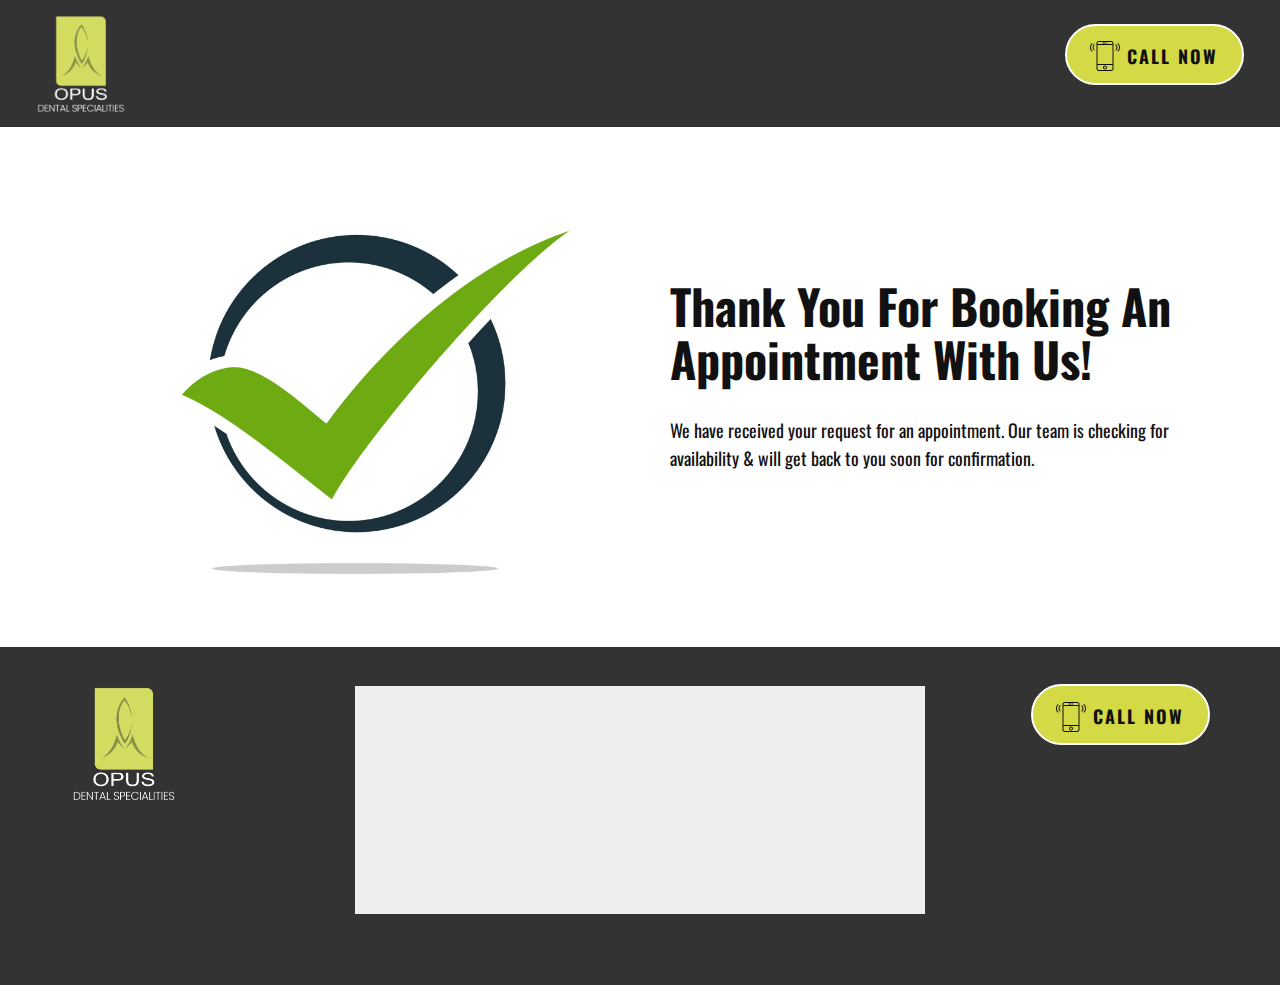
<file: thankyou.html>
<!DOCTYPE html>
<html style="font-size: 16px;" lang="en"><head>
    <meta name="viewport" content="width=device-width, initial-scale=1.0">
    <meta charset="utf-8">
    <meta name="keywords" content="​Thank You For Booking An Appointment With Us!">
    <meta name="description" content="">
    <title>thankyou</title>
    <link rel="stylesheet" href="nicepage.css" media="screen">
<link rel="stylesheet" href="thankyou.css" media="screen">
    <script class="u-script" type="text/javascript" src="jquery.js" defer=""></script>
    <script class="u-script" type="text/javascript" src="nicepage.js" defer=""></script>
    <meta name="generator" content="Nicepage 7.9.5, nicepage.com">
    <meta name="referrer" content="origin">
    
    
    
    
    <link id="u-theme-google-font" rel="stylesheet" href="https://fonts.googleapis.com/css?family=Oswald:200,300,400,500,600,700">
    <link id="u-header-footer-google-font" rel="stylesheet" href="https://fonts.googleapis.com/css?family=Oswald:200,300,400,500,600,700">
    <script type="application/ld+json">{
		"@context": "http://schema.org",
		"@type": "Organization",
		"name": "",
		"logo": "images/Opuslogo-02.png"
}</script>
    <meta name="theme-color" content="#478ac9">
    <meta property="og:title" content="thankyou">
    <meta property="og:type" content="website">
  <meta data-intl-tel-input-cdn-path="intlTelInput/"></head>
  <body data-path-to-root="./" data-include-products="false" class="u-body u-xl-mode" data-lang="en"><header class="u-clearfix u-grey-80 u-header u-sticky u-sticky-a3c4 u-header" id="header"><div class="u-clearfix u-sheet u-valign-middle-md u-valign-middle-sm u-valign-middle-xl u-sheet-1">
        <a href="#" class="u-image u-logo u-image-1" data-image-width="3440" data-image-height="3821">
          <img src="images/Opuslogo-02.png" class="u-logo-image u-logo-image-1">
        </a>
        <a href="" class="u-active-custom-color-1 u-align-left u-border-2 u-border-active-custom-color-1 u-border-hover-custom-color-1 u-border-white u-btn u-btn-round u-button-style u-custom-color-1 u-custom-font u-dialog-link u-font-oswald u-hover-white u-radius u-text-active-white u-text-hover-black u-btn-1" data-animation-name="" data-animation-duration="0" data-animation-delay="0" data-animation-direction=""><span class="u-icon u-icon-1"><svg class="u-svg-content" viewBox="0 0 60 60" x="0px" y="0px" style="width: 1em; height: 1em;"><g><path d="M42.595,0H17.405C14.977,0,13,1.977,13,4.405v51.189C13,58.023,14.977,60,17.405,60h25.189C45.023,60,47,58.023,47,55.595
		V4.405C47,1.977,45.023,0,42.595,0z M15,8h30v38H15V8z M17.405,2h25.189C43.921,2,45,3.079,45,4.405V6H15V4.405
		C15,3.079,16.079,2,17.405,2z M42.595,58H17.405C16.079,58,15,56.921,15,55.595V48h30v7.595C45,56.921,43.921,58,42.595,58z"></path><path d="M30,49c-2.206,0-4,1.794-4,4s1.794,4,4,4s4-1.794,4-4S32.206,49,30,49z M30,55c-1.103,0-2-0.897-2-2s0.897-2,2-2
		s2,0.897,2,2S31.103,55,30,55z"></path><path d="M26,5h4c0.553,0,1-0.447,1-1s-0.447-1-1-1h-4c-0.553,0-1,0.447-1,1S25.447,5,26,5z"></path><path d="M33,5h1c0.553,0,1-0.447,1-1s-0.447-1-1-1h-1c-0.553,0-1,0.447-1,1S32.447,5,33,5z"></path><path d="M56.612,4.569c-0.391-0.391-1.023-0.391-1.414,0s-0.391,1.023,0,1.414c3.736,3.736,3.736,9.815,0,13.552
		c-0.391,0.391-0.391,1.023,0,1.414c0.195,0.195,0.451,0.293,0.707,0.293s0.512-0.098,0.707-0.293
		C61.128,16.434,61.128,9.085,56.612,4.569z"></path><path d="M52.401,6.845c-0.391-0.391-1.023-0.391-1.414,0s-0.391,1.023,0,1.414c1.237,1.237,1.918,2.885,1.918,4.639
		s-0.681,3.401-1.918,4.638c-0.391,0.391-0.391,1.023,0,1.414c0.195,0.195,0.451,0.293,0.707,0.293s0.512-0.098,0.707-0.293
		c1.615-1.614,2.504-3.764,2.504-6.052S54.017,8.459,52.401,6.845z"></path><path d="M4.802,5.983c0.391-0.391,0.391-1.023,0-1.414s-1.023-0.391-1.414,0c-4.516,4.516-4.516,11.864,0,16.38
		c0.195,0.195,0.451,0.293,0.707,0.293s0.512-0.098,0.707-0.293c0.391-0.391,0.391-1.023,0-1.414
		C1.065,15.799,1.065,9.72,4.802,5.983z"></path><path d="M9.013,6.569c-0.391-0.391-1.023-0.391-1.414,0c-1.615,1.614-2.504,3.764-2.504,6.052s0.889,4.438,2.504,6.053
		c0.195,0.195,0.451,0.293,0.707,0.293s0.512-0.098,0.707-0.293c0.391-0.391,0.391-1.023,0-1.414
		c-1.237-1.237-1.918-2.885-1.918-4.639S7.775,9.22,9.013,7.983C9.403,7.593,9.403,6.96,9.013,6.569z"></path>
</g></svg></span>&nbsp;CALL now
        </a>
      </div></header>
    <section class="u-clearfix u-section-1" id="block-5">
      <div class="u-clearfix u-sheet u-sheet-1">
        <div class="data-layout-selected u-clearfix u-expanded-width u-layout-wrap u-layout-wrap-1">
          <div class="u-layout">
            <div class="u-layout-row">
              <div class="u-container-align-center u-container-style u-image u-layout-cell u-size-30 u-image-1" data-image-width="5000" data-image-height="5000">
                <div class="u-container-layout u-container-layout-1"></div>
              </div>
              <div class="u-container-style u-layout-cell u-size-30 u-layout-cell-2">
                <div class="u-container-layout u-container-layout-2">
                  <h1 class="u-text u-text-default u-text-1"> Thank You For Booking An Appointment With Us!</h1>
                  <p class="u-text u-text-default u-text-2">We have received your request for an appointment. Our team is checking for availability &amp; will get back to you soon for confirmation. </p>
                </div>
              </div>
            </div>
          </div>
        </div>
      </div>
    </section>
    
    
    
    
    <footer class="u-align-center u-clearfix u-container-align-center u-footer u-grey-80 u-footer" id="footer"><div class="u-clearfix u-sheet u-sheet-1">
        <img class="u-image u-image-contain u-image-default u-image-1" src="images/Opuslogo-02.png" alt="" data-image-width="3440" data-image-height="3821">
        <a href="" class="u-active-custom-color-1 u-align-left u-border-2 u-border-active-custom-color-1 u-border-hover-custom-color-1 u-border-white u-btn u-btn-round u-button-style u-custom-color-1 u-custom-font u-dialog-link u-font-oswald u-hover-white u-radius u-text-active-white u-text-hover-black u-btn-1" data-animation-name="" data-animation-duration="0" data-animation-delay="0" data-animation-direction=""><span class="u-icon u-icon-1"><svg class="u-svg-content" viewBox="0 0 60 60" x="0px" y="0px" style="width: 1em; height: 1em;"><g><path d="M42.595,0H17.405C14.977,0,13,1.977,13,4.405v51.189C13,58.023,14.977,60,17.405,60h25.189C45.023,60,47,58.023,47,55.595
		V4.405C47,1.977,45.023,0,42.595,0z M15,8h30v38H15V8z M17.405,2h25.189C43.921,2,45,3.079,45,4.405V6H15V4.405
		C15,3.079,16.079,2,17.405,2z M42.595,58H17.405C16.079,58,15,56.921,15,55.595V48h30v7.595C45,56.921,43.921,58,42.595,58z"></path><path d="M30,49c-2.206,0-4,1.794-4,4s1.794,4,4,4s4-1.794,4-4S32.206,49,30,49z M30,55c-1.103,0-2-0.897-2-2s0.897-2,2-2
		s2,0.897,2,2S31.103,55,30,55z"></path><path d="M26,5h4c0.553,0,1-0.447,1-1s-0.447-1-1-1h-4c-0.553,0-1,0.447-1,1S25.447,5,26,5z"></path><path d="M33,5h1c0.553,0,1-0.447,1-1s-0.447-1-1-1h-1c-0.553,0-1,0.447-1,1S32.447,5,33,5z"></path><path d="M56.612,4.569c-0.391-0.391-1.023-0.391-1.414,0s-0.391,1.023,0,1.414c3.736,3.736,3.736,9.815,0,13.552
		c-0.391,0.391-0.391,1.023,0,1.414c0.195,0.195,0.451,0.293,0.707,0.293s0.512-0.098,0.707-0.293
		C61.128,16.434,61.128,9.085,56.612,4.569z"></path><path d="M52.401,6.845c-0.391-0.391-1.023-0.391-1.414,0s-0.391,1.023,0,1.414c1.237,1.237,1.918,2.885,1.918,4.639
		s-0.681,3.401-1.918,4.638c-0.391,0.391-0.391,1.023,0,1.414c0.195,0.195,0.451,0.293,0.707,0.293s0.512-0.098,0.707-0.293
		c1.615-1.614,2.504-3.764,2.504-6.052S54.017,8.459,52.401,6.845z"></path><path d="M4.802,5.983c0.391-0.391,0.391-1.023,0-1.414s-1.023-0.391-1.414,0c-4.516,4.516-4.516,11.864,0,16.38
		c0.195,0.195,0.451,0.293,0.707,0.293s0.512-0.098,0.707-0.293c0.391-0.391,0.391-1.023,0-1.414
		C1.065,15.799,1.065,9.72,4.802,5.983z"></path><path d="M9.013,6.569c-0.391-0.391-1.023-0.391-1.414,0c-1.615,1.614-2.504,3.764-2.504,6.052s0.889,4.438,2.504,6.053
		c0.195,0.195,0.451,0.293,0.707,0.293s0.512-0.098,0.707-0.293c0.391-0.391,0.391-1.023,0-1.414
		c-1.237-1.237-1.918-2.885-1.918-4.639S7.775,9.22,9.013,7.983C9.403,7.593,9.403,6.96,9.013,6.569z"></path>
</g></svg></span>&nbsp;CALL now
        </a>
        <div class="u-expanded-width-xs u-grey-light-2 u-map u-map-1">
          <div class="embed-responsive">
            <iframe class="embed-responsive-item" src="https://maps.google.com/maps?output=embed&amp;q=Manhattan%2C%20New%20York&amp;z=10&amp;t=m" data-map="[base64]"></iframe>
          </div>
        </div>
      </div></footer>
    <section class="u-backlink u-clearfix u-grey-80"></section>
  
</body></html>
</file>
